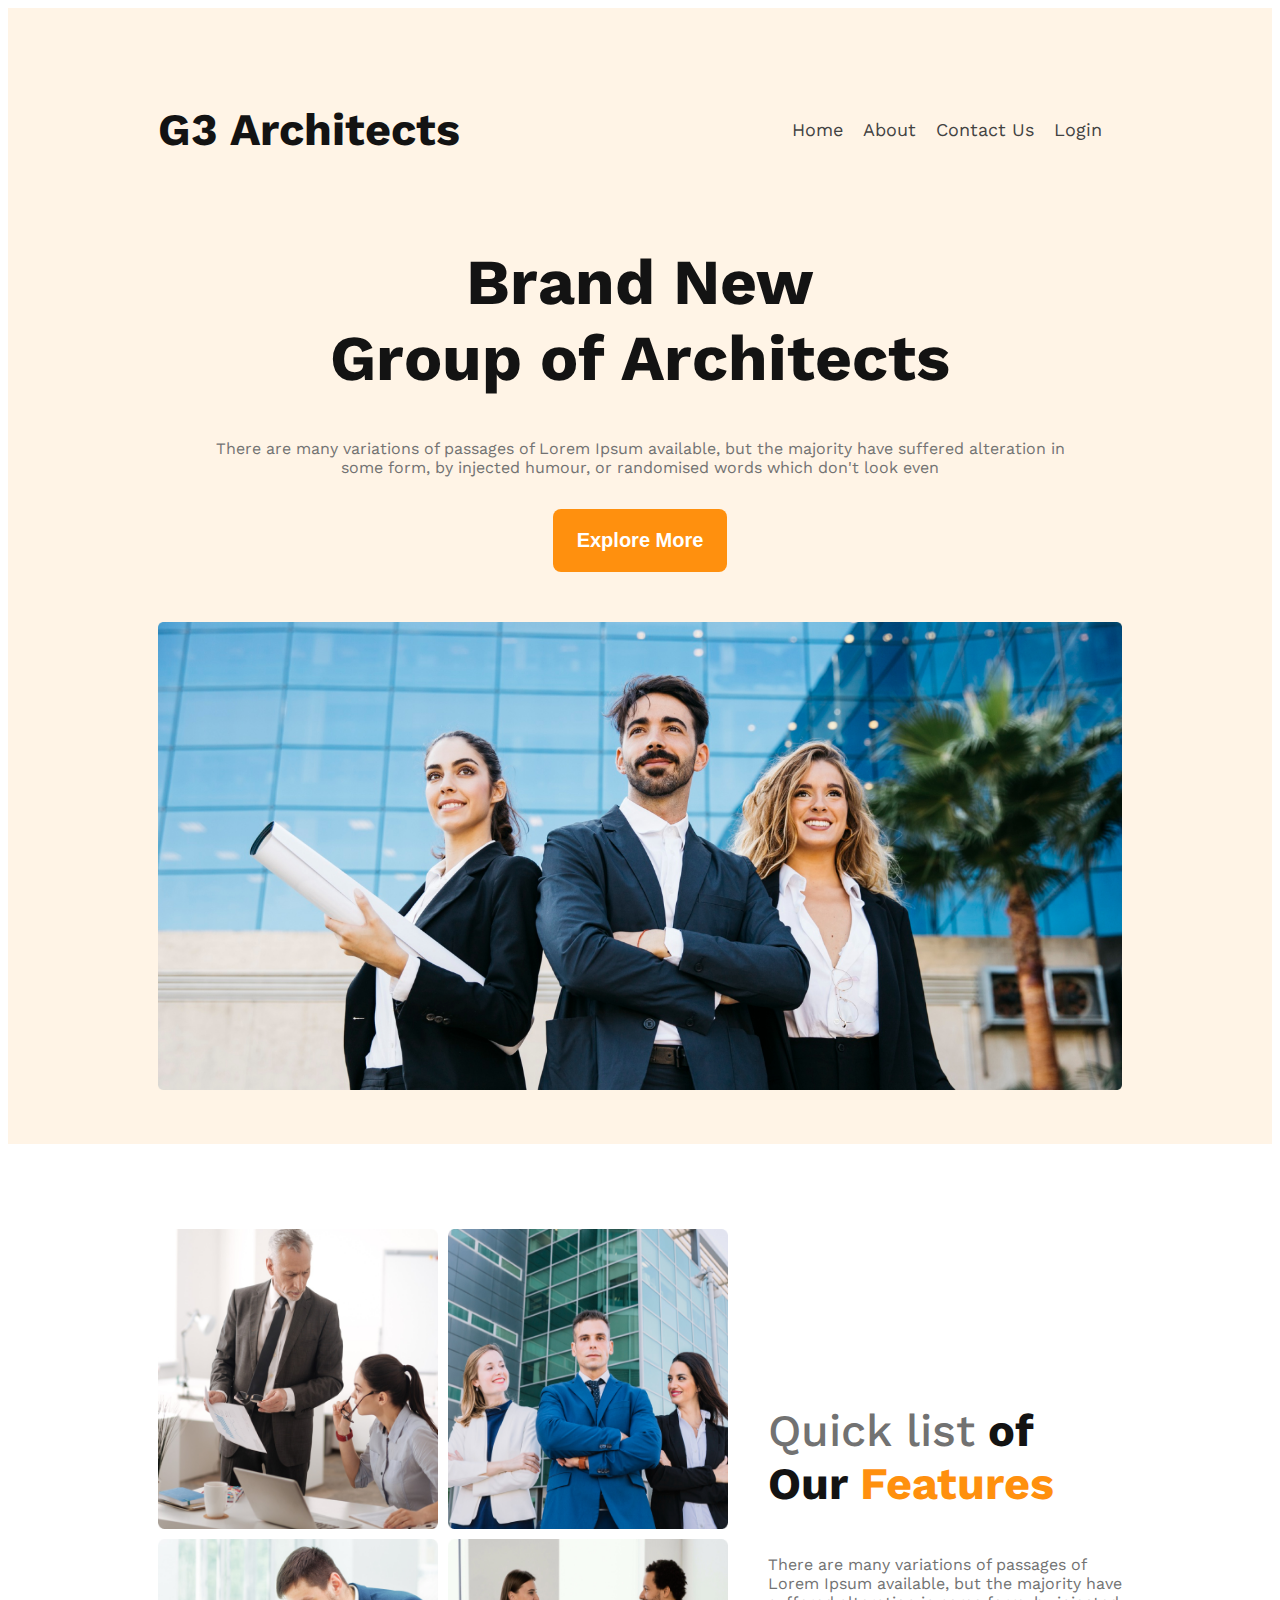
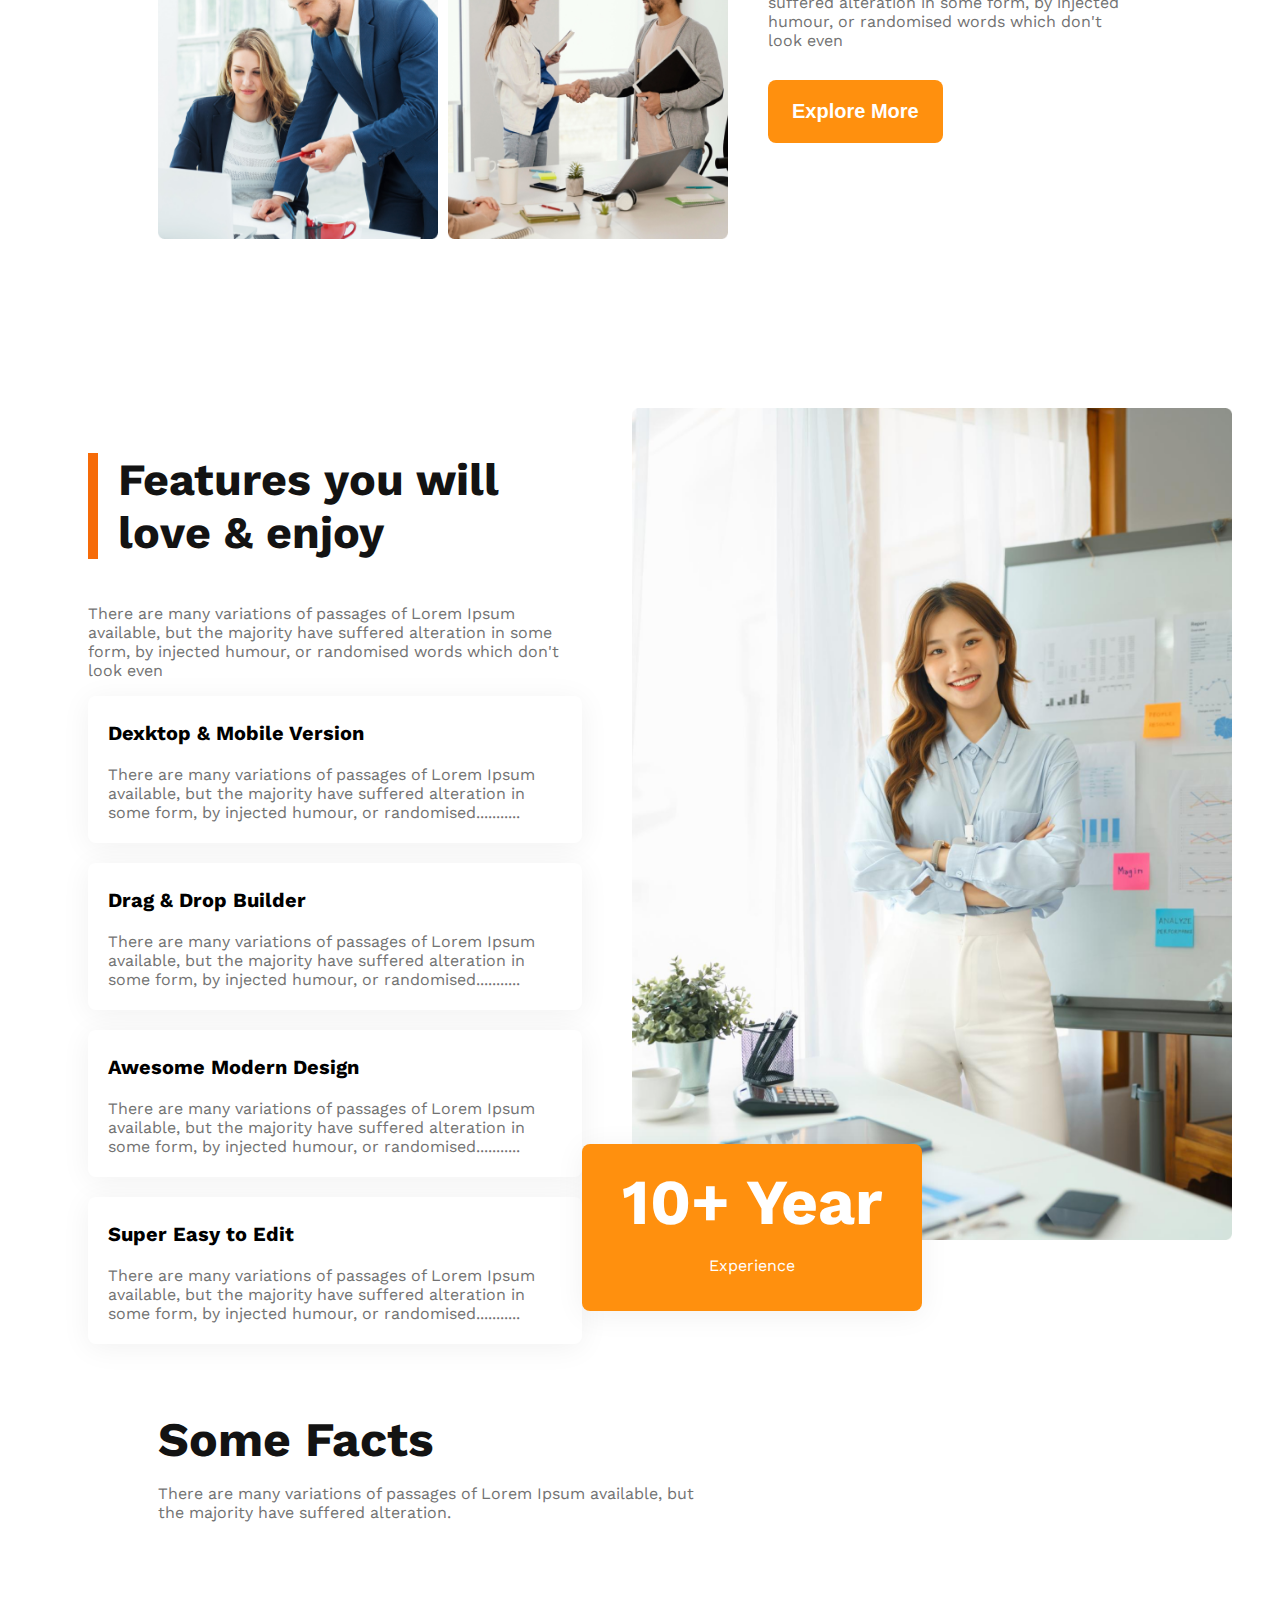
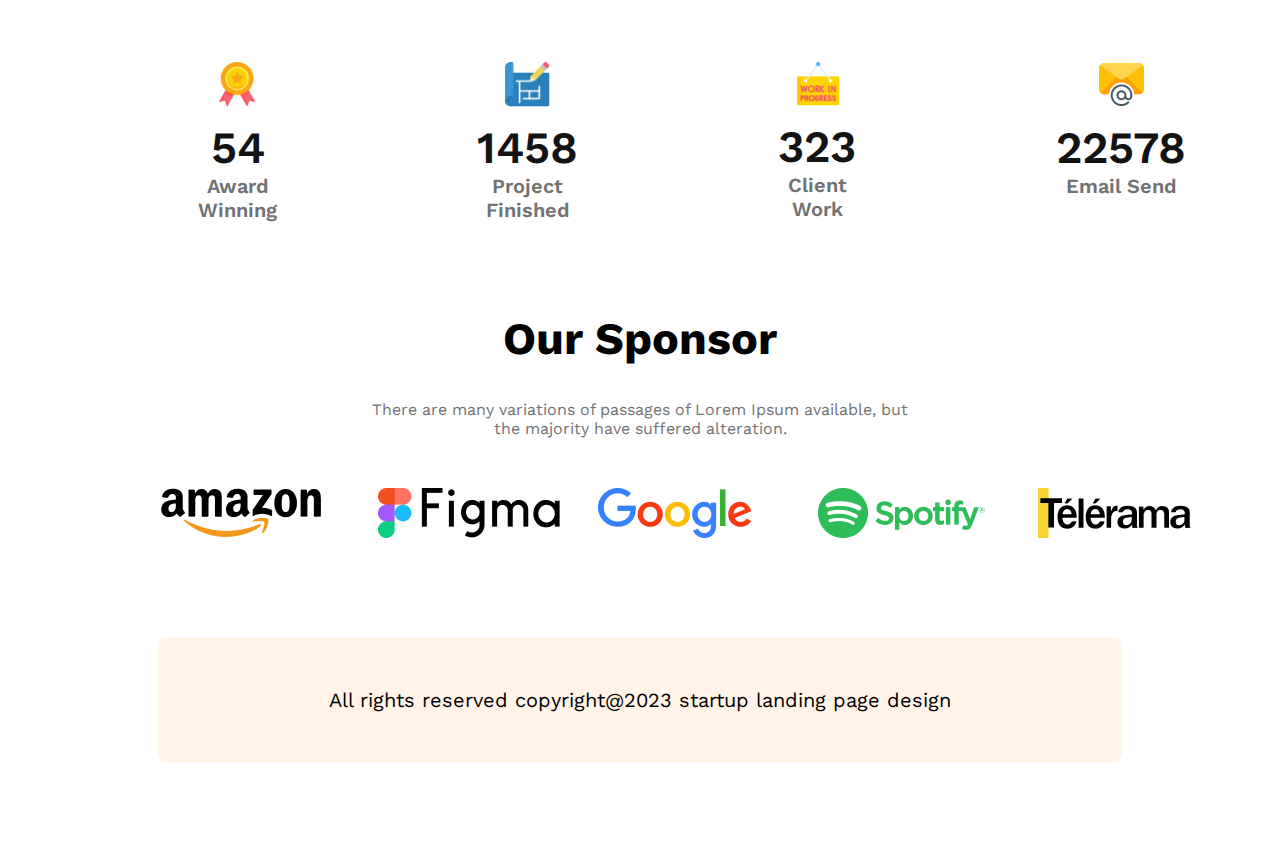
<file: architect-website/index.html>
<!DOCTYPE html>
<html lang="en">

<head>
        <meta charset="UTF-8">
        <meta http-equiv="X-UA-Compatible" content="IE=edge">
        <meta name="viewport" content="width=device-width, initial-scale=1.0">
        <title>G3-Architect Website</title>
        <style>
                @import url('https://fonts.googleapis.com/css2?family=Lato:wght@300;400;700;900&family=Open+Sans:ital,wght@0,400;0,700;0,800;1,400&family=Work+Sans:ital,wght@0,100;0,200;0,300;0,400;0,500;0,600;0,700;0,800;0,900;1,900&display=swap');
        </style>
        <link rel="stylesheet" href="style.css">
        <link rel="stylesheet" href="style2.css">
</head>

<body>
        <header>
                <nav>
                        <h3 id="title-font" class="nav-title">G3 Architects</h3>
                        <ul class="nav-item">
                                <li><a href="">Home</a></li>
                                <li><a href="">About</a></li>
                                <li><a href="">Contact Us</a></li>
                                <li><a href="">Login</a></li>
                        </ul>
                </nav>
                <div class="banner">
                        <div class="banner-content">
                                <h1 class="banner-title" id="title-font">Brand New <br> Group of Architects </h1>
                                <p class="title-description" id="p-font">There are many variations of passages of Lorem
                                        Ipsum available, but the majority have suffered alteration in <br> some form, by
                                        injected humour, or randomised words which don't look even</p>
                                <center> <button class="btn-primary">Explore More</button></center>
                        </div>
                        <img src="images/banner.png" alt="">
                </div>
        </header>
        <main>
                <section>
                        <div class="feature">
                                <div class="feature-img">
                                        <img src="images/team1.png" alt="" class="feature-items">
                                        <img src="images/team2.png" alt="" class="feature-items">
                                        <img src="images/team3.png" alt="" class="feature-items">
                                        <img src="images/team4.png" alt="" class="feature-items">
                                </div>
                                <div class="feature-container">
                                        <h3 class="feature-title"><span id="p-font" style="font-weight: 500;">Quick
                                                        list</span> <span id="title-font">of Our</span> Features</h3>
                                        <p class="feature-description" id="p-font">There are many variations of passages
                                                of Lorem Ipsum available, but the majority have suffered alteration in
                                                some form, by injected humour, or randomised words which don't look even
                                        </p>
                                        <button class="btn-primary">Explore More</button>
                                </div>
                        </div>
                </section>
                <section>
                        <div class="love-features">
                                <div class="love-container">
                                        <h3 class="love-title" id="title-font">Features you will love & enjoy</h3>
                                        <p class="love-description" id="p-font">There are many variations of passages of
                                                Lorem Ipsum available, but the majority have suffered alteration in some
                                                form, by injected humour, or randomised words which don't look even</p>
                                        <div class="feature-item">
                                                <h3 class="feature-item-title">Dexktop & Mobile Version</h3>

                                                <p class="feature-item-details" id="p-font">There are many variations of
                                                        passages of Lorem Ipsum available, but the majority have
                                                        suffered alteration in some form, by injected humour, or
                                                        randomised...........</p>
                                        </div>
                                        <div class="feature-item">
                                                <h3 class="feature-item-title">Drag & Drop Builder</h3>

                                                <p class="feature-item-details" id="p-font">There are many variations of
                                                        passages of Lorem Ipsum available, but the majority have
                                                        suffered alteration in some form, by injected humour, or
                                                        randomised...........</p>
                                        </div>
                                        <div class="feature-item">
                                                <h3 class="feature-item-title">Awesome Modern Design</h3>

                                                <p class="feature-item-details" id="p-font">There are many variations of
                                                        passages of Lorem Ipsum available, but the majority have
                                                        suffered alteration in some form, by injected humour, or
                                                        randomised...........</p>
                                        </div>
                                        <div class="feature-item">
                                                <h3 class="feature-item-title">Super Easy to Edit</h3>

                                                <p class="feature-item-details" id="p-font">There are many variations of
                                                        passages of Lorem Ipsum available, but the majority have
                                                        suffered alteration in some form, by injected humour, or
                                                        randomised...........</p>
                                        </div>
                                </div>
                                <div class="love-img-container">
                                        <img src="images/architect.png" alt="" class="love-img">
                                        <div class="ten-year-badge">
                                                <h2>10+ Year</h2>
                                                <p>Experience</p>
                                        </div>
                                </div>
                        </div>

                </section>
                <section class="fact">
                        <h2 id="title-font" class="fact-title">Some Facts</h2>
                        <p id="p-font" class="fact-description">There are many variations of passages of Lorem Ipsum
                                available, but <br> the majority have suffered alteration.</p>
                        <div class="fact-container">
                                <div class="fact-item">
                                        <img src="images/icons/ribon.png" alt="" class="fact-img">
                                        <h2 class="price" id="title-font">54</h2>
                                        <p class="fact-name" id="p-font">Award Winning</p>
                                </div>
                                <div class="fact-item">
                                        <img src="images/icons/projects.png" alt="" class="fact-img">
                                        <h2 class="price" id="title-font">1458</h2>
                                        <p class="fact-name" id="p-font">Project Finished</p>
                                </div>
                                <div class="fact-item">
                                        <img src="images/icons/customers.png" alt="" class="fact-img">
                                        <h2 class="price" id="title-font">323</h2>
                                        <p class="fact-name" id="p-font">Client Work</p>
                                </div>
                                <div class="fact-item">
                                        <img src="images/icons/email.png" alt="" class="fact-img">
                                        <h2 class="price" id="title-font">22578</h2>
                                        <p class="fact-name" id="p-font">Email Send</p>
                                </div>
                        </div>
                </section>
                <section class="sponsor">
                        <center>
                                <h3 class="nav-title" id="sponsor-title">Our Sponsor</h3>
                                <br>
                                <p class="sponsor-details">There are many variations of passages of Lorem Ipsum
                                        available, but <br> the majority have suffered alteration.</p>
                        </center>
                        <div class="icon-container">
                                <div class="icon"><img src="images/sponsors/amazon.png" alt=""></div>
                                <div class="icon"><img src="images/sponsors/figma.png" alt=""></div>
                                <div class="icon"><img src="images/sponsors/google.png" alt=""></div>
                                <div class="icon"><img src="images/sponsors/spotify.png" alt=""></div>
                                <div class="icon"><img src="images/sponsors/telerama.png" alt=""></div>
                        </div>
                </section>



        </main>
        <footer>
                <p>All rights reserved copyright@2023 startup landing page design</p>
        </footer>
</body>

</html>
</file>
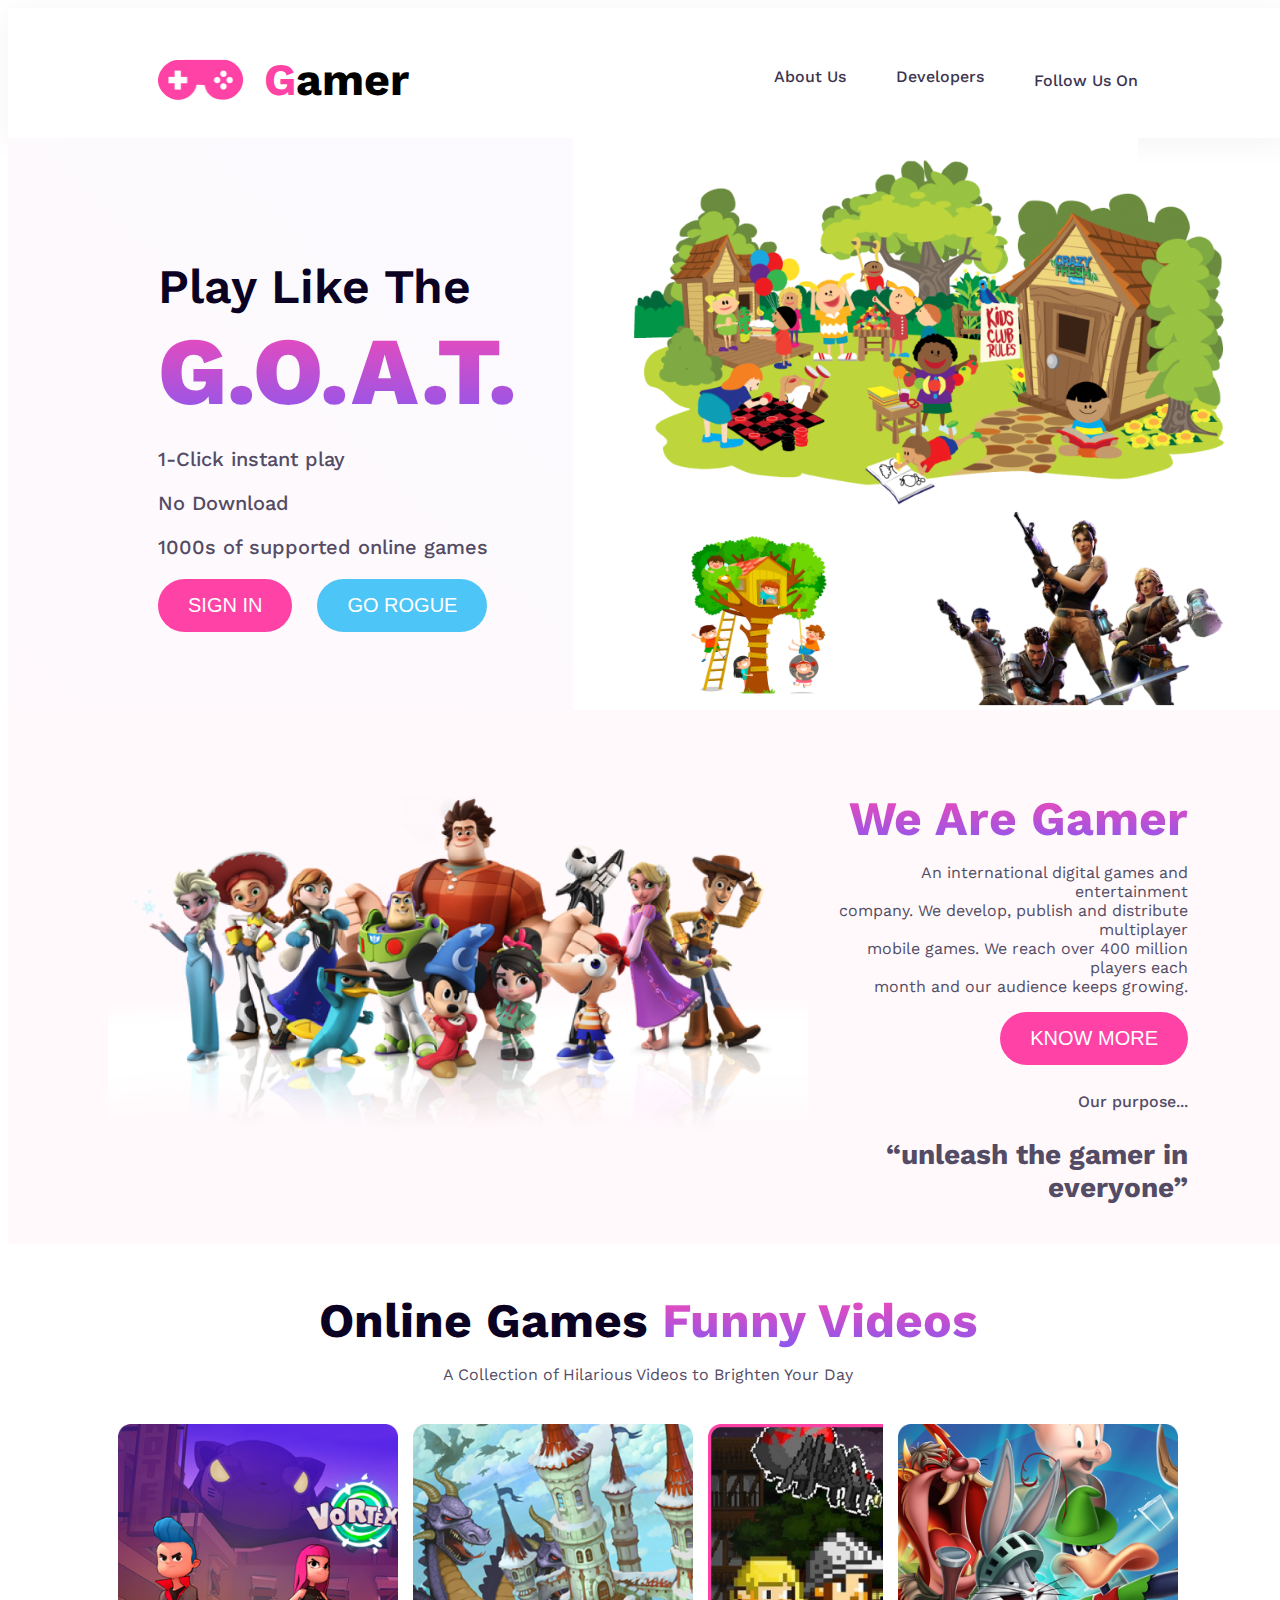
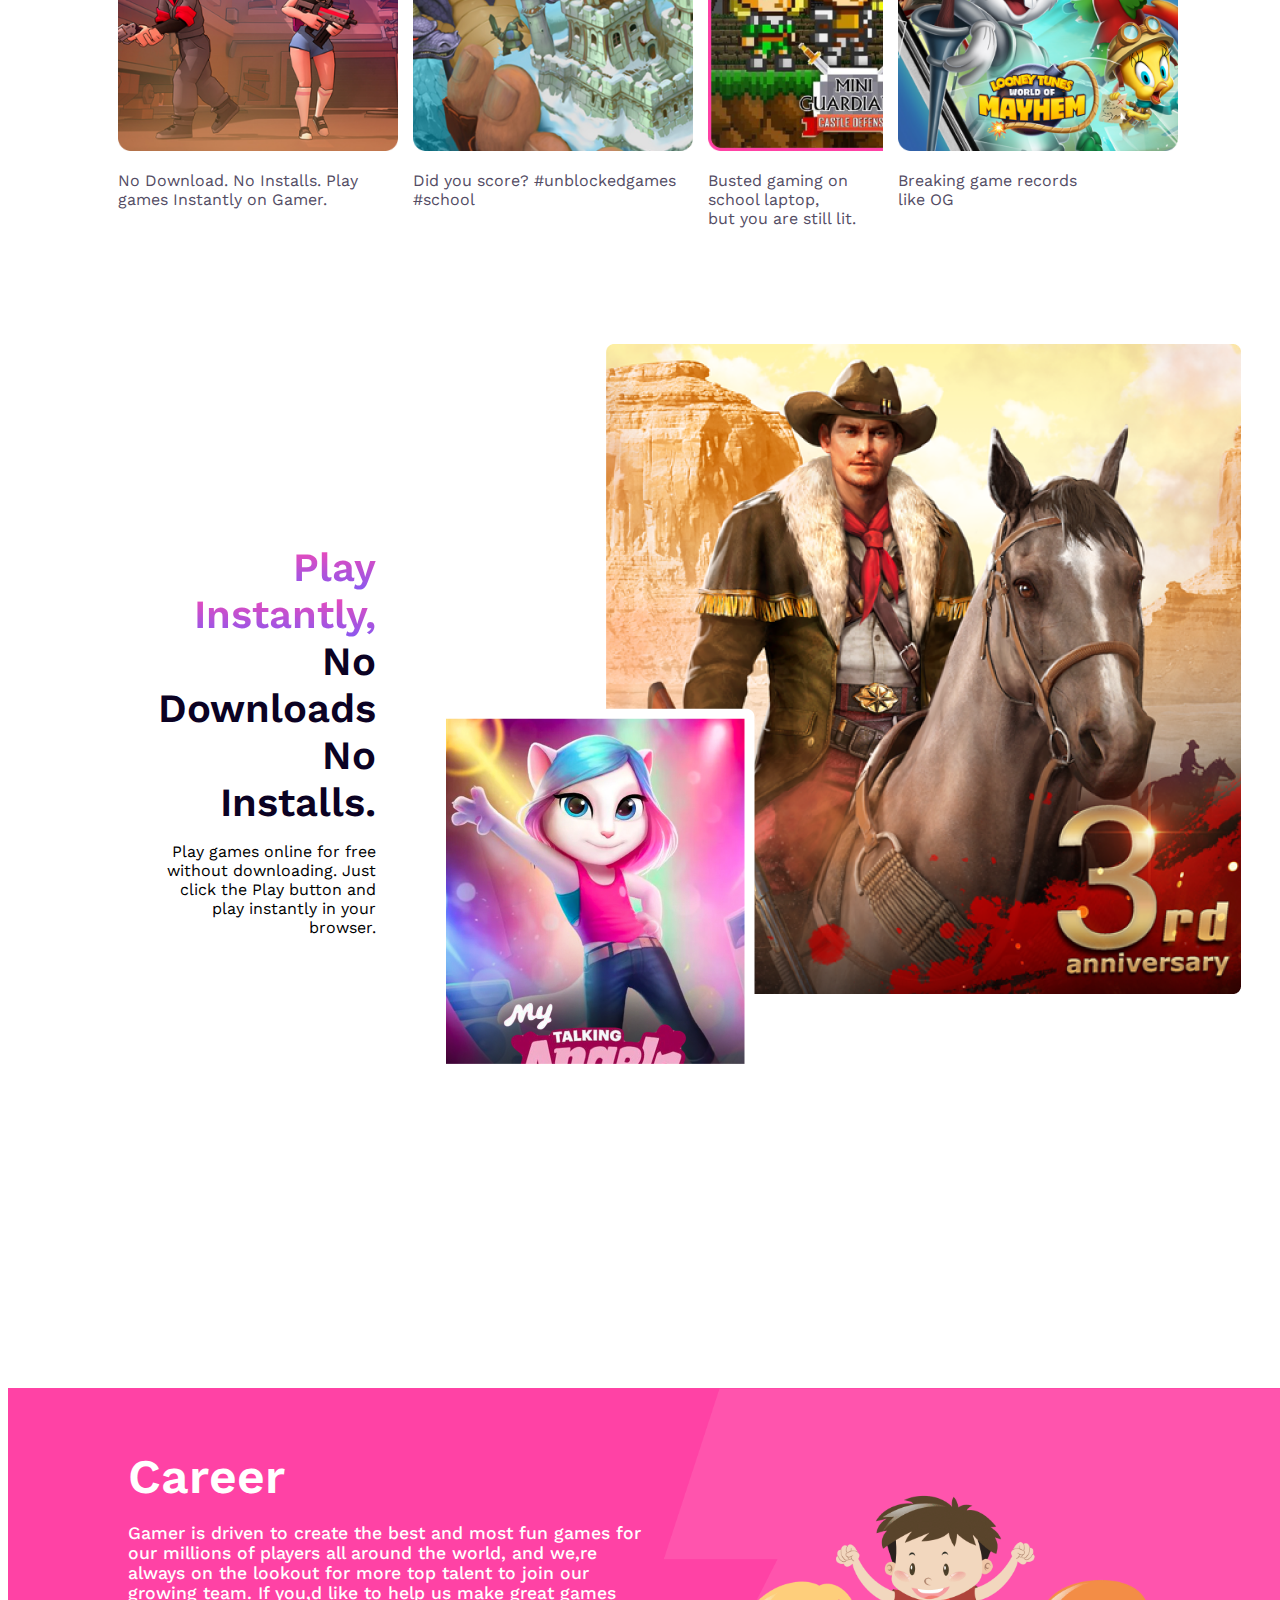
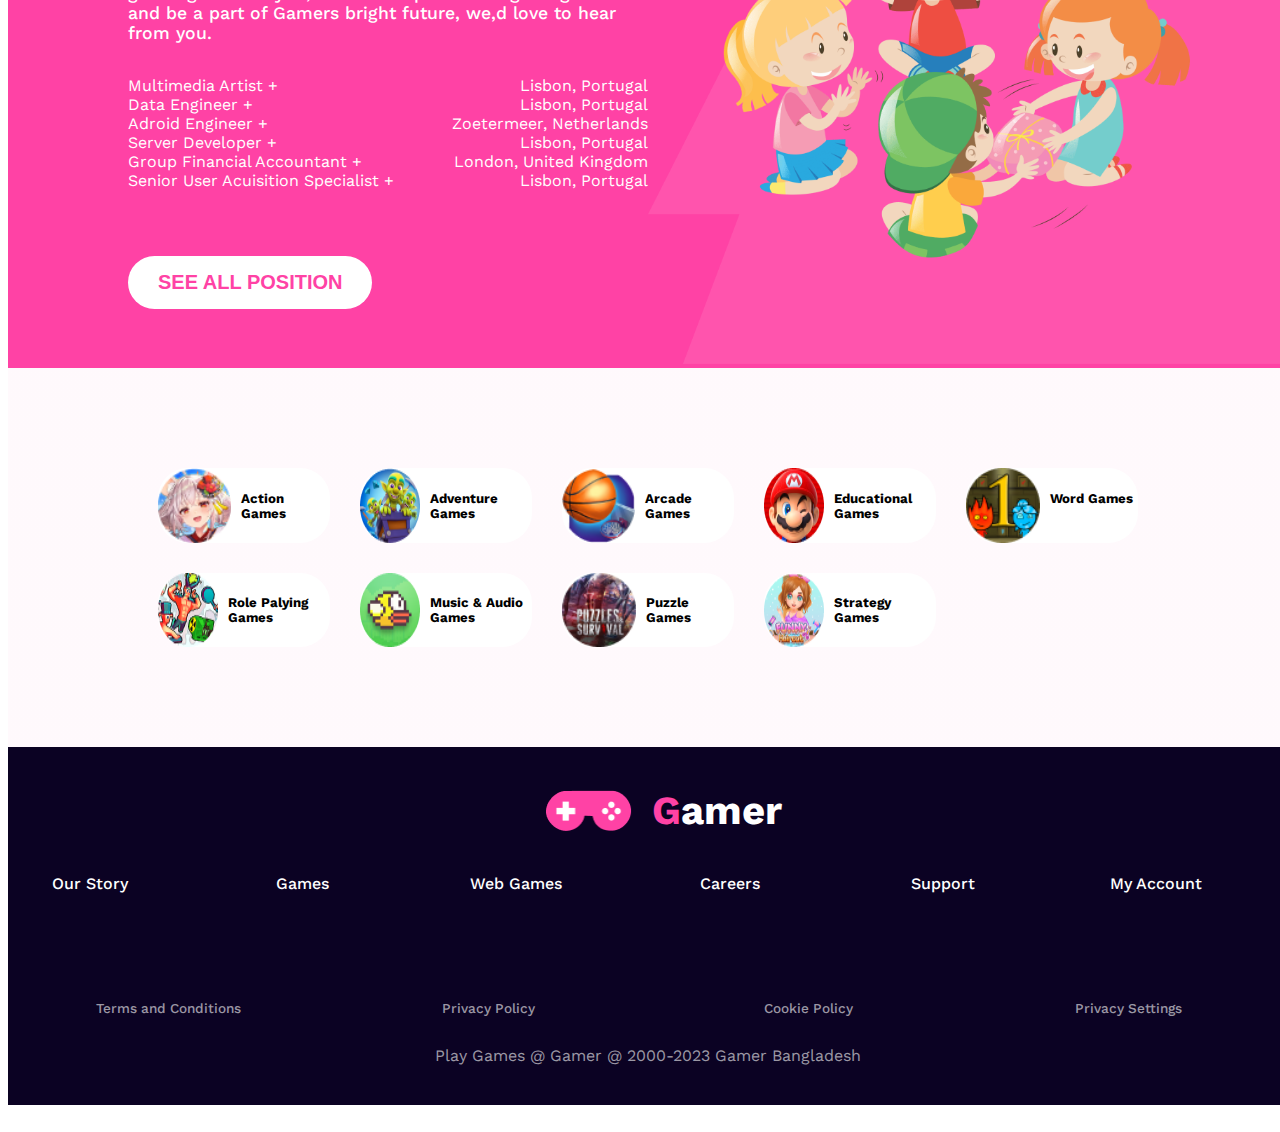
<file: B8A2-Gamer-Zone/index.html>
<!DOCTYPE html>
<html lang="en">

<head>
        <meta charset="UTF-8">
        <meta http-equiv="X-UA-Compatible" content="IE=edge">
        <meta name="viewport" content="width=device-width, initial-scale=1.0">
        <style>
                @import url('https://fonts.googleapis.com/css2?family=Lato:wght@300;400;700;900&family=Open+Sans:ital,wght@0,400;0,700;0,800;1,400&family=Work+Sans:ital,wght@0,100;0,200;0,300;0,400;0,500;0,600;0,700;0,800;0,900;1,900&display=swap');
        </style>
        <title>Gamer-Zone</title>
        <link rel="icon" href="images/Frame.png" type="image/x-icon">
        <link rel="stylesheet" href="https://cdnjs.cloudflare.com/ajax/libs/font-awesome/6.4.0/css/all.min.css"
                integrity="sha512-iecdLmaskl7CVkqkXNQ/ZH/XLlvWZOJyj7Yy7tcenmpD1ypASozpmT/E0iPtmFIB46ZmdtAc9eNBvH0H/ZpiBw=="
                crossorigin="anonymous" referrerpolicy="no-referrer" />
        <link rel="stylesheet" href="style.css">
        <link rel="stylesheet" href="responsive.css">

</head>

<body>
        <header>
                <div class="nav">
                        <div class="logo-container">
                                <img src="images/Frame.png" alt="">
                                <p class="title"><span style="color: #FF42A5;">G</span>amer</p>
                        </div>
                        <div class="nav-items">
                                <ul>
                                        <li><a href="#">About Us</a></li>
                                        <li><a href="#">Developers</a></li>
                                        <li><a href="#">Follow Us On</a>
                                                <span><i class="fa-brands fa-youtube" style="color:#F61C0D;"></i></span>
                                                <span><i class="fa-brands fa-tiktok"></i></span>
                                        </li>
                                </ul>
                        </div>
                </div>

        </header>
        <main>
                <section class="banner">
                        <div class="banner-container">
                                <h3 class="font-title">Play Like The</h3>
                                <h1 class="goat" id="color-linear">G.O.A.T.</h1>
                                <p class="font-p"><i class="fa-regular fa-circle-play" style="color: red;"></i> 1-Click
                                        instant play</p>
                                <p class="font-p"><i class="fa-solid fa-download" style="color: red;"></i> No Download
                                </p>
                                <p class="font-p"><i class="fa-sharp fa-light fa-user-group"></i>1000s of supported
                                        online games</p>
                                <div class="button-banner">
                                        <button class="btn-primary">SIGN IN</button>
                                        <button class="btn-primary" id="btn-secondary">GO ROGUE</button>
                                </div>

                        </div>
                        <div class="banner-img-container">
                                <img src="images/Group 18.png" alt="">

                        </div>
                </section>
                <section class="gamer">
                        <div class="gamer-img">
                                <img src="images/pngwing 4.png" alt="">
                        </div>
                        <div class="gamer-container-one">
                                <h2 id="color-linear" class="gamer-title">We Are Gamer</h2>
                                <p class="p-description">An international digital games and entertainment <br> company.
                                        We develop, publish and distribute multiplayer <br> mobile games. We reach over
                                        400 million players each <br> month and our audience keeps growing.</p>
                                <button class="btn-primary">KNOW MORE</button>
                                <div class="gamer-tag">
                                        <h5>Our purpose...</h5>
                                        <p>“unleash the gamer in everyone”</p>
                                </div>
                        </div>
                </section>
                <section class="funny-videos">
                        <h3 class="video-title">Online Games <span id="color-linear">Funny Videos</span></h3>
                        <p class="p-description">A Collection of Hilarious Videos to Brighten Your Day</p>
                        <div class="funny-video-container">
                                <div class="funny-vid-img">
                                        <img src="images/Rectangle 4.png" alt="">
                                        <p class="p-description">No Download. No Installs. Play games Instantly on
                                                Gamer.</p>
                                </div>
                                <div class="funny-vid-img">
                                        <img src="images/Rectangle 5.png" alt="">
                                        <p class="p-description">Did you score? #unblockedgames #school</p>
                                </div>
                                <div class="funny-vid-img" id="hover-img">
                                        <img src="images/Rectangle 7.png" alt="" class="blurry-image">
                                        <div class="play-icon"><i class="fa-sharp fa-solid fa-circle-play"
                                                        style="color: #f4f5f6;"></i></div>
                                        <h2 class="image-heading">Watch Now</h2>
                                        <p class="p-description">Busted gaming on school laptop,<br> but you are still
                                                lit.</p>
                                </div>
                                <div class="funny-vid-img">
                                        <img src="images/Rectangle 6.png" alt="">
                                        <p class="p-description">Breaking game records <br> like OG</p>
                                </div>

                        </div>
                </section>
                <section class="play">
                        <div class="play-container">
                                <h3 class="font-title"><span id="color-linear">Play Instantly,</span><br>
                                        No Downloads <br>
                                        No Installs.</h3>
                                <p class="p.p-description" id="play-container-description">Play games online for free
                                        without downloading. Just click the Play button and play instantly in your
                                        browser.</p>
                        </div>
                        <div class="play-img-container">
                                <img src="images/Rectangle 55.png" alt="">
                                <div class="img-relative">
                                        <img src="images/Rectangle 66.png" alt="">
                                </div>
                        </div>
                </section>
                <section class="career">
                        <div class="career-container">
                                <h3 class="font-title" style="color: #FFF;">Career</h3>
                                <p class="font-p" style="color: #FFF; font-size: 1.1rem;">Gamer is driven to create the
                                        best and most fun games for our millions
                                        of players all around the world, and we,re always on the lookout for more top
                                        talent to join our growing team. If you,d like to help us make great games and
                                        be a part of Gamers bright future, we,d love to hear from you.</p>
                                <div class="career-items">
                                        <div class="career-item-detail">
                                                <p>Multimedia Artist + <br>
                                                        Data Engineer + <br>
                                                        Adroid Engineer + <br>
                                                        Server Developer + <br>
                                                        Group Financial Accountant + <br>
                                                        Senior User Acuisition Specialist +</p>
                                        </div>
                                        <div class="career-item-detail-no">
                                                <p>Lisbon, Portugal <br>
                                                        Lisbon, Portugal <br>
                                                        Zoetermeer, Netherlands <br>
                                                        Lisbon, Portugal <br>
                                                        London, United Kingdom <br>
                                                        Lisbon, Portugal</p>
                                        </div>
                                </div>
                                <button class="btn-primary" id="career-btn">SEE ALL POSITION</button>
                        </div>
                        <div class="career-img">
                                <img src="images/Group 65.png" alt="">
                        </div>
                </section>

                <section class="btn-container">
                        <div class="btn-container-item">
                                <div class="btn">
                                        <img src="images/Rectangle 11.png" alt="">
                                        <h5 class="overlay">Action Games</h5>
                                </div>
                                <div class="btn">
                                        <img src="images/Rectangle 12.png" alt="">
                                        <h5 class="overlay">Adventure Games</h5>
                                </div>
                                <div class="btn">
                                        <img src="images/Rectangle 13.png" alt="">
                                        <h5 class="overlay">Arcade Games</h5>
                                </div>
                                <div class="btn">
                                        <img src="images/Rectangle 14.png" alt="">
                                        <h5 class="overlay">Educational Games</h5>
                                </div>
                                <div class="btn">
                                        <img src="images/Rectangle 15.png" alt="">
                                        <h5 class="overlay">Word Games</h5>
                                </div>
                                <div class="btn">
                                        <img src="images/Rectangle 16.png" alt="">
                                        <h5 class="overlay">Role Palying Games</h5>
                                </div>
                                <div class="btn">
                                        <img src="images/Rectangle 17.png" alt="">
                                        <h5 class="overlay">Music & Audio Games</h5>
                                </div>
                                <div class="btn">
                                        <img src="images/Rectangle 18.png" alt="">
                                        <h5 class="overlay">Puzzle Games</h5>
                                </div>
                                <div class="btn">
                                        <img src="images/Rectangle 19.png" alt="">
                                        <h5 class="overlay">Strategy Games</h5>
                                </div>

                        </div>

                </section>
        </main>
        <footer>
                <div class="logo-container">
                        <img src="images/Frame.png" alt="">
                        <p class="title" style="color: #FFF; font-size: 2.5rem;"><span
                                        style="color: #FF42A5;">G</span>amer</p>
                </div>
                <div class="gamer-container">
                        <h3>Our Story</h3>
                        <h3>Games</h3>
                        <h3>Web Games</h3>
                        <h3>Careers</h3>
                        <h3>Support</h3>
                        <h3>My Account</h3>
                </div>
                <div class="social-link">
                        <a href="https://twitter.com/" class="link"><i class="fa-brands fa-twitter"></i></a>
                        <a href="https://www.facebook.com/" class="link"><i class="fa-brands fa-facebook"></i></a>
                        <a href="https://www.youtube.com/" class="link"><i class="fa-brands fa-youtube"></i></a>
                        <a href="https://www.linkedin.com/" class="link"><i class="fa-brands fa-linkedin-in"></i></a>
                        <a href="https://www.instagram.com/" class="link"><i class="fa-brands fa-instagram"></i></a>
                        <a href="https://www.apple.com/" class="link"><i class="fa-brands fa-apple"></i></a>
                </div>
                <div class="gamer-condition">
                        <h2>Terms and Conditions</h2>
                        <h2>Privacy Policy</h2>
                        <h2>Cookie Policy</h2>
                        <h2>Privacy Settings</h2>
                </div>

                <h5 class="p-description" id="footer-title">Play Games @ Gamer @ 2000-2023 Gamer Bangladesh</h5>
        </footer>
</body>

</html>
</file>
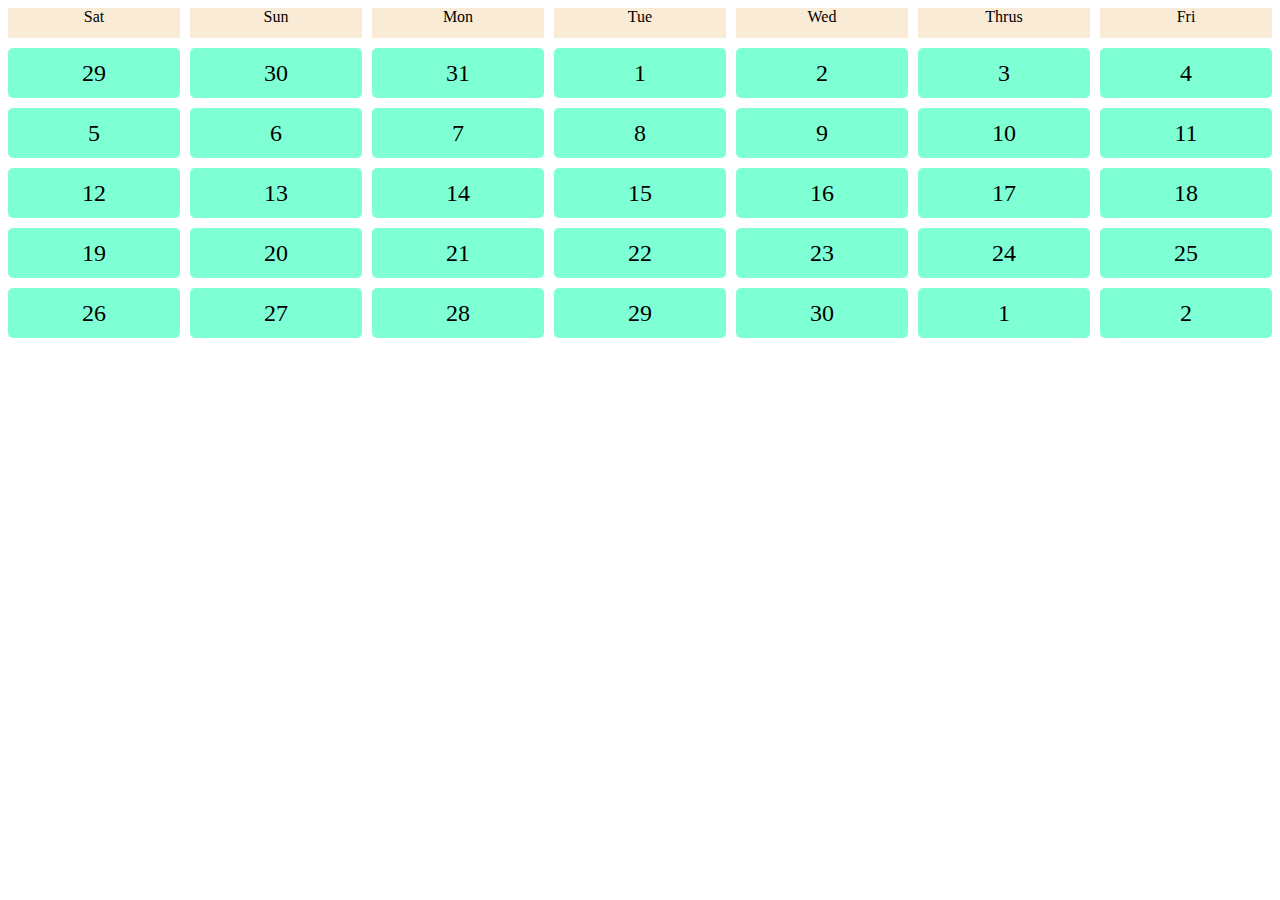
<file: calender.html>
<!DOCTYPE html>
<html lang="en">
<head>
        <meta charset="UTF-8">
        <meta http-equiv="X-UA-Compatible" content="IE=edge">
        <meta name="viewport" content="width=device-width, initial-scale=1.0">
        <title>Calender</title>
        <style>
                .calender{
                        display: grid;
                        grid-template-columns: repeat(7,1fr);
                        grid-template-rows: 30px repeat(5,50px);
                        row-gap: 10px;
                        column-gap: 10px;
                }
                .date{
                        background-color: aquamarine;
                        border-radius: 5px;
                        /* height: 40px; */
                        display: flex;
                        justify-content: center;
                        align-items: center;
                        font-size: 1.5em;
                }
                .day{
                        background-color: antiquewhite;
                        font-size: 1em;
                        display: flex;
                        justify-content: center;
                }
        </style>
</head>
<body>
        <div class="calender">
                <div class="day">Sat</div>
                <div class="day">Sun</div>
                <div class="day">Mon</div>
                <div class="day">Tue</div>
                <div class="day">Wed</div>
                <div class="day">Thrus</div>
                <div class="day">Fri</div>
                <div class="date">29</div>
                <div class="date">30</div>
                <div class="date">31</div>
                <div class="date">1</div>
                <div class="date">2</div>
                <div class="date">3</div>
                <div class="date">4</div>
                <div class="date">5</div>
                <div class="date">6</div>
                <div class="date">7</div>
                <div class="date">8</div>
                <div class="date">9</div>
                <div class="date">10</div>
                <div class="date">11</div>
                <div class="date">12</div>
                <div class="date">13</div>
                <div class="date">14</div>
                <div class="date">15</div>
                <div class="date">16</div>
                <div class="date">17</div>
                <div class="date">18</div>
                <div class="date">19</div>
                <div class="date">20</div>
                <div class="date">21</div>
                <div class="date">22</div>
                <div class="date">23</div>
                <div class="date">24</div>
                <div class="date">25</div>
                <div class="date">26</div>
                <div class="date">27</div>
                <div class="date">28</div>
                <div class="date">29</div>
                <div class="date">30</div>
                <div class="date">1</div>
                <div class="date">2</div>

        </div>
</body>
</html>
</file>
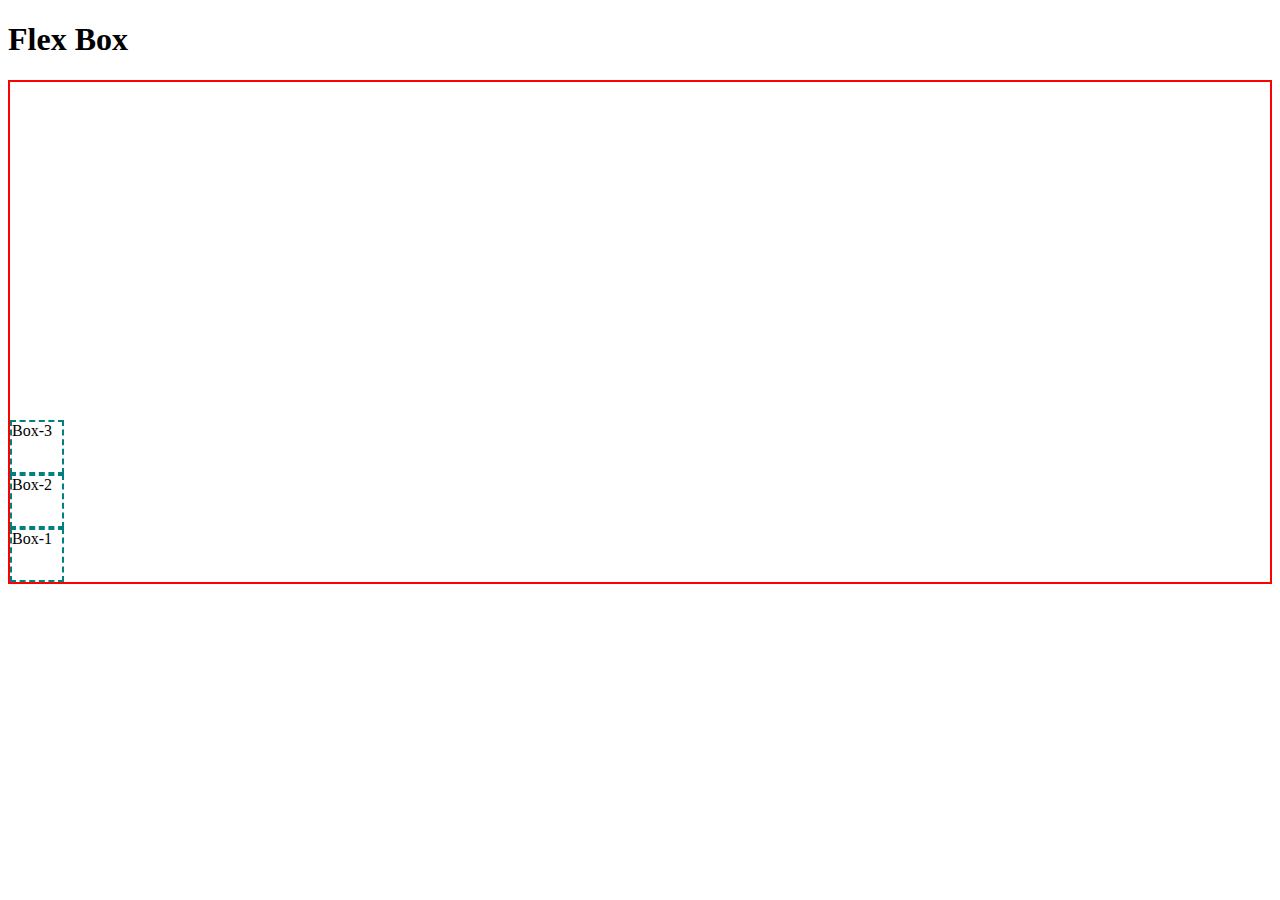
<file: first.html>
<!DOCTYPE html>
<html lang="en">
<head>
        <meta charset="UTF-8">
        <meta http-equiv="X-UA-Compatible" content="IE=edge">
        <meta name="viewport" content="width=device-width, initial-scale=1.0">
        <title>Flex Box</title>
        <style>
                .container{
                        border: 2px solid red;
                        display: flex;
                        /* justify-content: space-around;
                        height: 250px;
                        align-items: center; */
                        flex-direction: column-reverse;
                        height: 500px;
                }
                .box{
                        border: 2px dashed teal;
                        height: 50px;
                        width: 50px;
                }
        </style>
</head>
<body>
        <h1>Flex Box</h1>
        <div class="container">
                <!-- .box{Box-$}*3 -->
                <div class="box">Box-1</div>
                <div class="box">Box-2</div>
                <div class="box">Box-3</div>
        </div>
</body>
</html>
</file>
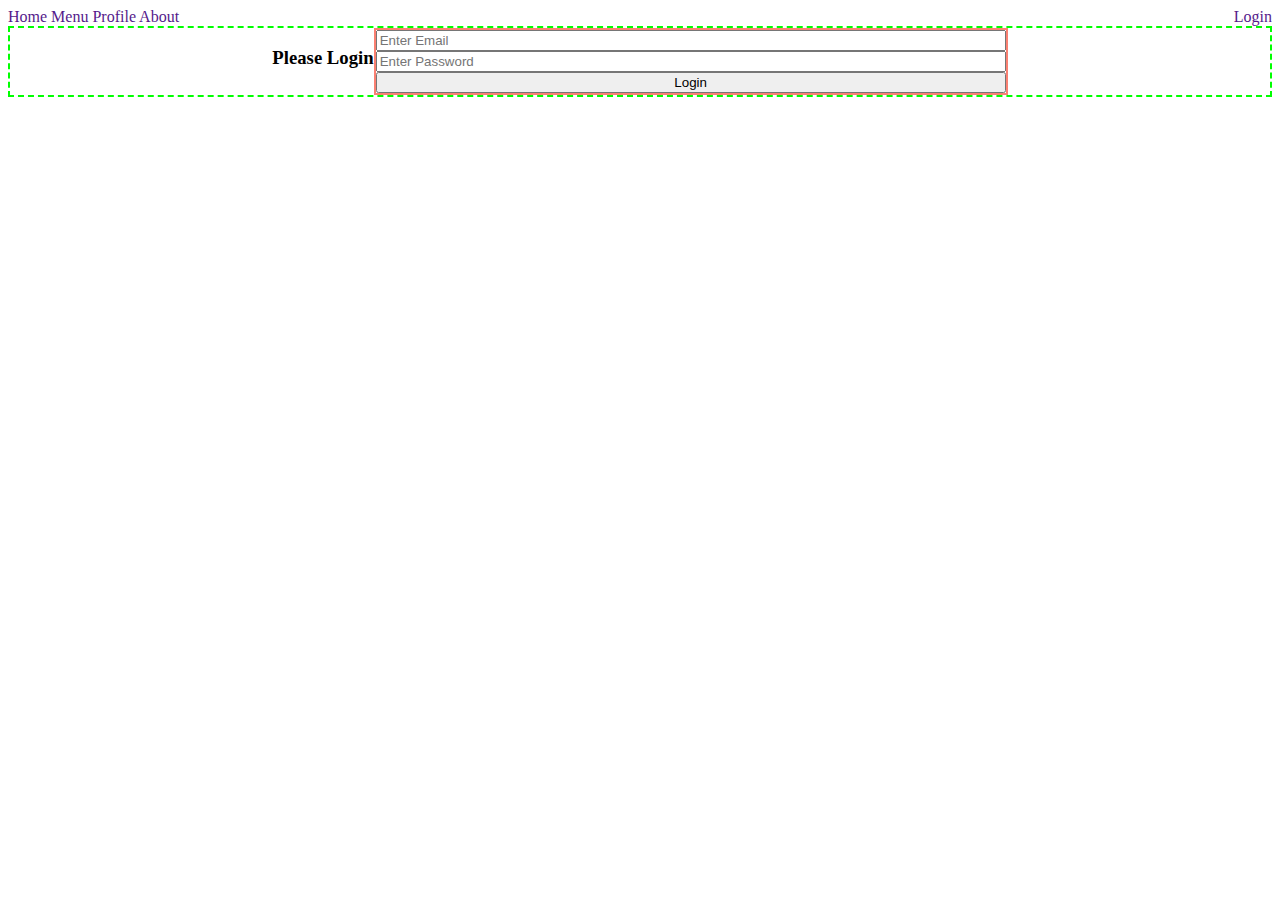
<file: form.html>
<!DOCTYPE html>
<html lang="en">
<head>
        <meta charset="UTF-8">
        <meta http-equiv="X-UA-Compatible" content="IE=edge">
        <meta name="viewport" content="width=device-width, initial-scale=1.0">
        <title>Document</title>
        <style>
                nav{
                        display: flex;
                        justify-content: space-between;
                }
                nav a{
                        text-decoration: none;
                }
                .login-form{
                        display: flex;
                        flex-direction: column;
                        width: 50%;
                        border: 2px solid salmon;
                }
                login-form input{
                        margin-top: 20px;
                }
                .login-contaiter{
                        display: flex;
                        justify-content: center;
                        border: 2px dashed lime;
                }
        </style>
</head>
<body>
        <nav>
                <div>
                        <a href="">Home</a>
                        <a href="">Menu</a>
                        <a href="">Profile</a>
                        <a href="">About</a>
                </div>

                <a href="">Login</a>
        </nav>
        <section class="login-contaiter">
                <h3>Please Login</h3><br><br>
                <form action="" class="login-form">
                        <input type="email" name="" placeholder="Enter Email" required>
                        <input type="password" placeholder="Enter Password" required>
                        <input type="submit" value="Login">
                </form>
        </section>
</body>
</html>
</file>
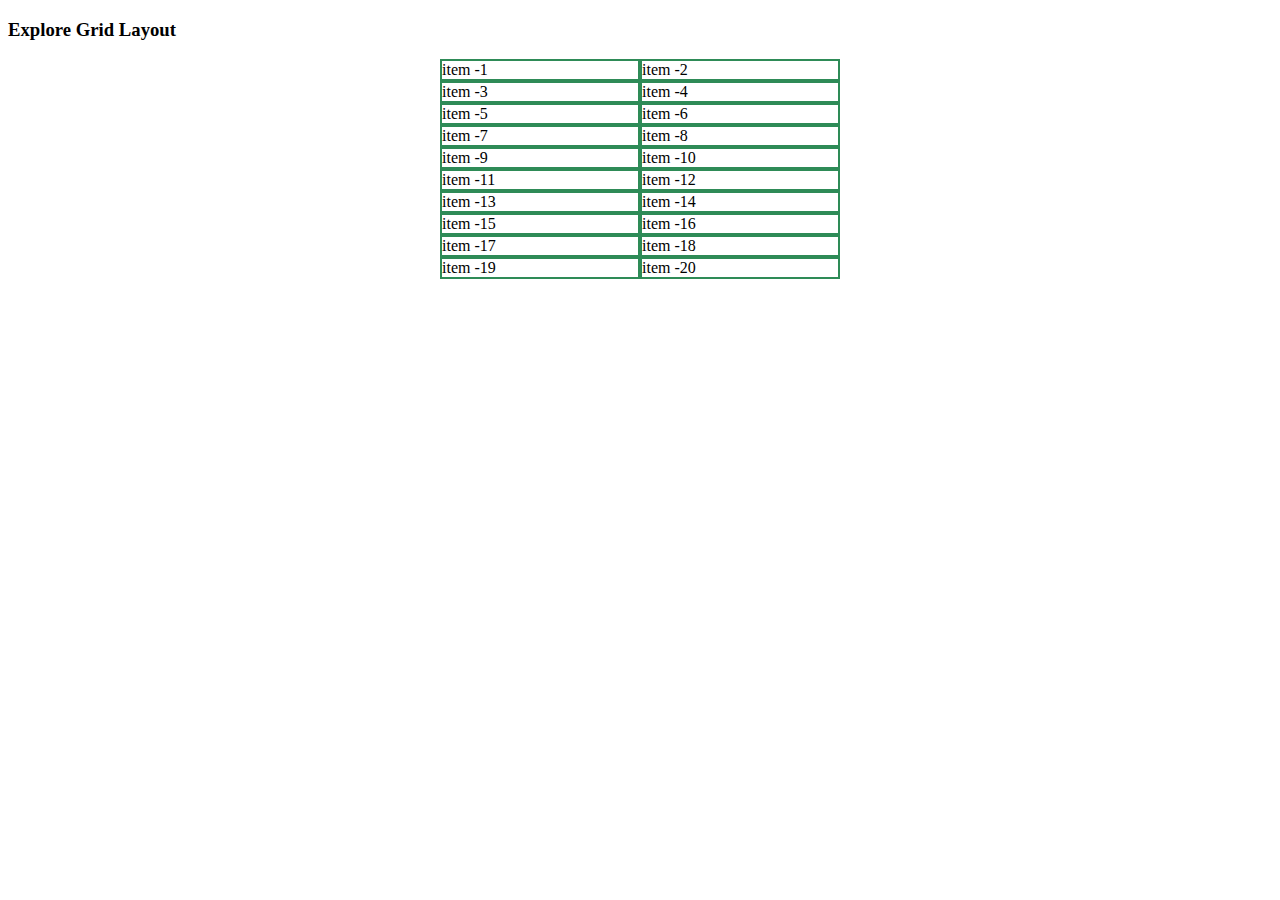
<file: grid.html>
<!DOCTYPE html>
<html lang="en">
<head>
        <meta charset="UTF-8">
        <meta http-equiv="X-UA-Compatible" content="IE=edge">
        <meta name="viewport" content="width=device-width, initial-scale=1.0">
        <title>Grid Layout</title>
        <style>
                .container{
                        display: grid;
                        /* grid-template-columns: 200px 200px 200px 200px; */
                        /* single and multiple size */
                        /* grid-template-columns: repeat(2,200px) 400px 150px; */
                        /* grid-template-columns: repeat(5,1fr) 2fr; */
                        grid-template-columns: 200px 200px;
                        justify-content: center;
                }
                .item{
                        border: 2px solid seagreen;
                }
        </style>
</head>
<body>
        <h3>Explore Grid Layout</h3>
        <div class="container">
                <div class="item">item -1</div>
                <div class="item">item -2</div>
                <div class="item">item -3</div>
                <div class="item">item -4</div>
                <div class="item">item -5</div>
                <div class="item">item -6</div>
                <div class="item">item -7</div>
                <div class="item">item -8</div>
                <div class="item">item -9</div>
                <div class="item">item -10</div>
                <div class="item">item -11</div>
                <div class="item">item -12</div>
                <div class="item">item -13</div>
                <div class="item">item -14</div>
                <div class="item">item -15</div>
                <div class="item">item -16</div>
                <div class="item">item -17</div>
                <div class="item">item -18</div>
                <div class="item">item -19</div>
                <div class="item">item -20</div>
        </div>
</body>
</html>
</file>
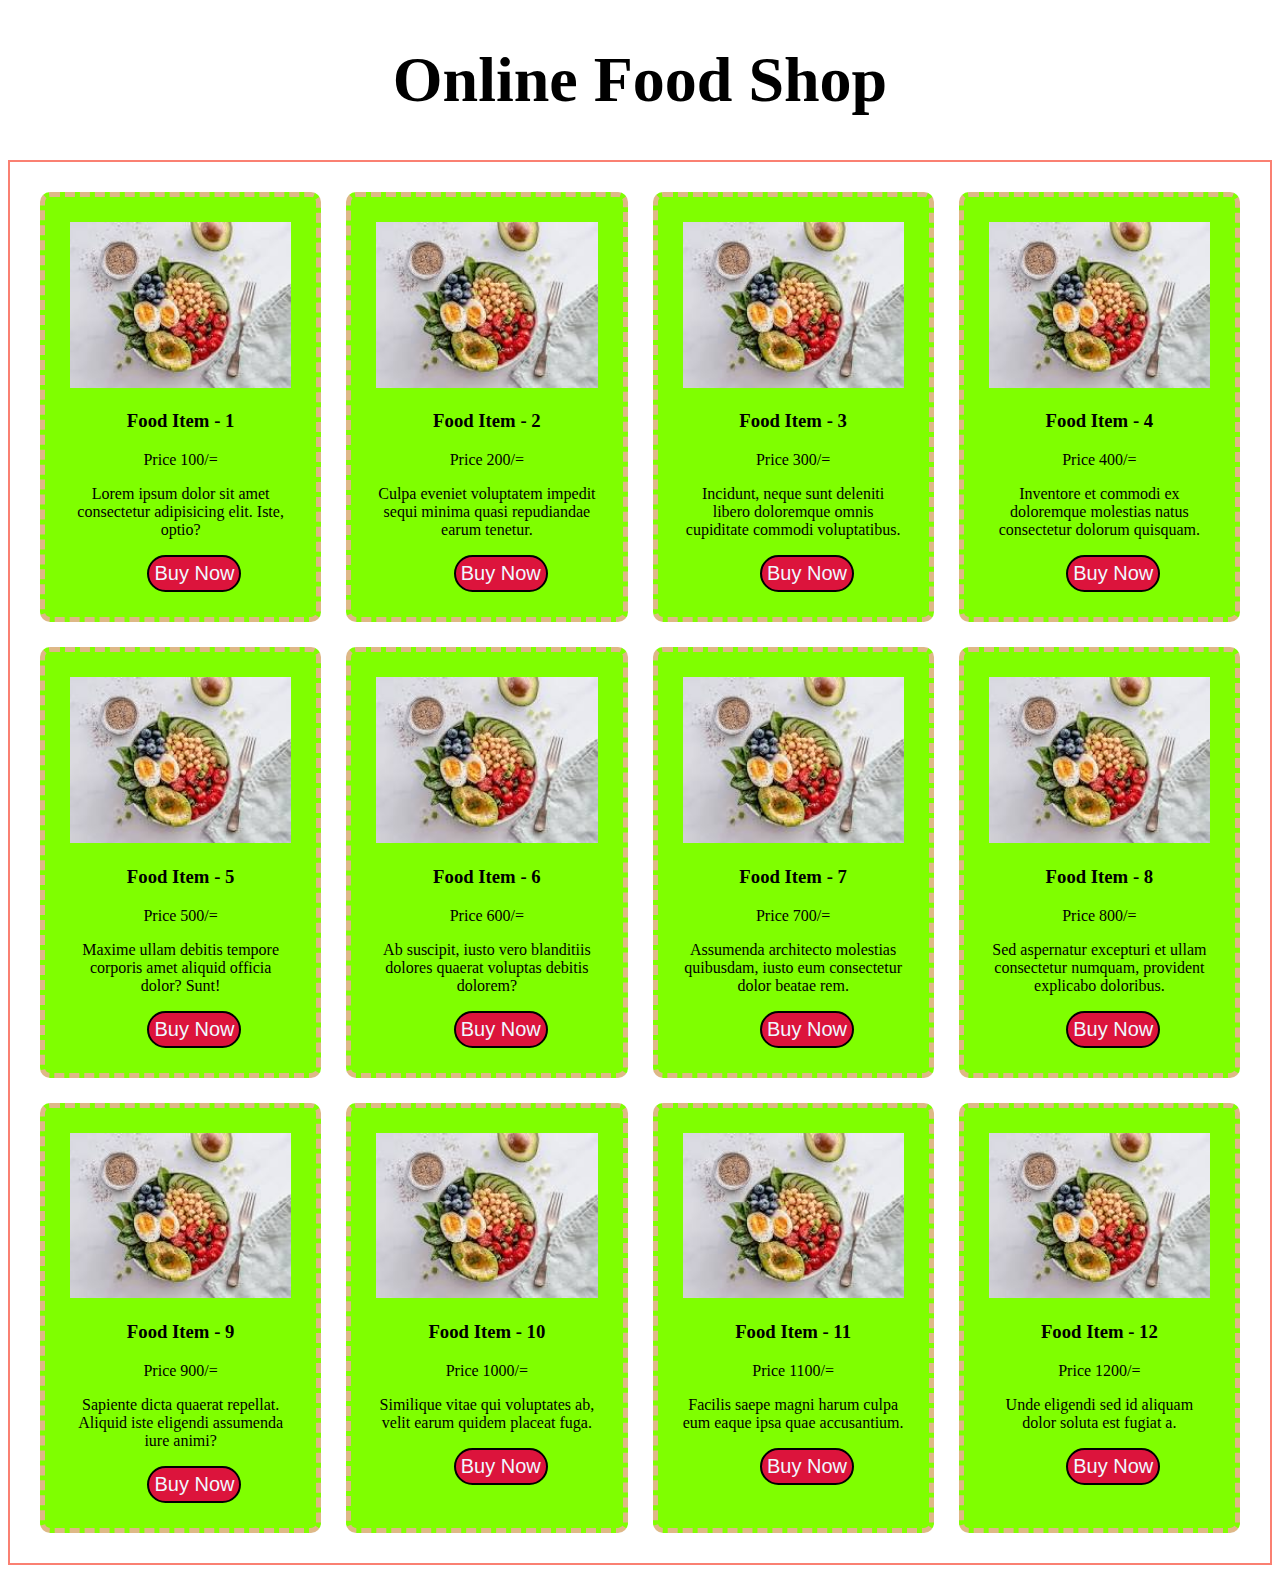
<file: media-query.html>
<!DOCTYPE html>
<html lang="en">
<head>
        <meta charset="UTF-8">
        <meta http-equiv="X-UA-Compatible" content="IE=edge">
        <meta name="viewport" content="width=device-width, initial-scale=1.0">
        <title>Media Query</title>
        <style>
                .container{
                        padding: 30px;
                        display: grid;
                        grid-template-columns: repeat(4, 1fr);
                        gap: 25px;
                        border: 2px solid salmon;
                }
                body h1{
                        text-align: center;
                        font-size: 4em;
                }
                .food{
                        border: 5px dashed burlywood;
                        border-radius: 10px;
                        padding: 25px;
                        background-color: chartreuse;
                        

                }
                .food h3{
                        text-align: center;
                }
                .food p{
                        text-align: center;
                }
                .food img{
                        width: 100%;
                }
                .food button{
                        padding: 5px;
                        background-color: crimson;
                        color: aliceblue;
                        font-size: 20px;
                        border: 2px solid black;
                        border-radius: 20px;
                        text-align: center;
                        margin-left: 35%;
                }
                @media screen and (max-width:576px) {
                        .container{
                           grid-template-columns: repeat(1,1fr);     
                        }
                        
                }
                @media screen and (min-width:577px) and (max-width:980px){
                        .container{
                                grid-template-columns: repeat(2,1fr);
                        }
                }
        </style>
</head>
<body>
        <h1>Online Food Shop</h1>
        <div class="container">
                <!-- .food*12>img[src="image/food.jpeg"]+h3{Food Item - $}+p{Price $00/=}+p>lorem10^btn{Buy Now} -->
                <div class="food">
                        <img src="image/food.jpeg" alt="">
                        <h3>Food Item - 1</h3>
                        <p>Price 100/=</p>
                        <p>Lorem ipsum dolor sit amet consectetur adipisicing elit. Iste, optio?</p>
                        <button>Buy Now</button>
                </div>
                <div class="food">
                        <img src="image/food.jpeg" alt="">
                        <h3>Food Item - 2</h3>
                        <p>Price 200/=</p>
                        <p>Culpa eveniet voluptatem impedit sequi minima quasi repudiandae earum tenetur.</p>
                        <button>Buy Now</button>
                </div>
                <div class="food">
                        <img src="image/food.jpeg" alt="">
                        <h3>Food Item - 3</h3>
                        <p>Price 300/=</p>
                        <p>Incidunt, neque sunt deleniti libero doloremque omnis cupiditate commodi voluptatibus.</p>
                        <button>Buy Now</button>
                </div>
                <div class="food">
                        <img src="image/food.jpeg" alt="">
                        <h3>Food Item - 4</h3>
                        <p>Price 400/=</p>
                        <p>Inventore et commodi ex doloremque molestias natus consectetur dolorum quisquam.</p>
                        <button>Buy Now</button>
                </div>
                <div class="food">
                        <img src="image/food.jpeg" alt="">
                        <h3>Food Item - 5</h3>
                        <p>Price 500/=</p>
                        <p>Maxime ullam debitis tempore corporis amet aliquid officia dolor? Sunt!</p>
                        <button>Buy Now</button>
                </div>
                <div class="food">
                        <img src="image/food.jpeg" alt="">
                        <h3>Food Item - 6</h3>
                        <p>Price 600/=</p>
                        <p>Ab suscipit, iusto vero blanditiis dolores quaerat voluptas debitis dolorem?</p>
                        <button>Buy Now</button>
                </div>
                <div class="food">
                        <img src="image/food.jpeg" alt="">
                        <h3>Food Item - 7</h3>
                        <p>Price 700/=</p>
                        <p>Assumenda architecto molestias quibusdam, iusto eum consectetur dolor beatae rem.</p>
                        <button>Buy Now</button>
                </div>
                <div class="food">
                        <img src="image/food.jpeg" alt="">
                        <h3>Food Item - 8</h3>
                        <p>Price 800/=</p>
                        <p>Sed aspernatur excepturi et ullam consectetur numquam, provident explicabo doloribus.</p>
                        <button>Buy Now</button>
                </div>
                <div class="food">
                        <img src="image/food.jpeg" alt="">
                        <h3>Food Item - 9</h3>
                        <p>Price 900/=</p>
                        <p>Sapiente dicta quaerat repellat. Aliquid iste eligendi assumenda iure animi?</p>
                        <button>Buy Now</button>
                </div>
                <div class="food">
                        <img src="image/food.jpeg" alt="">
                        <h3>Food Item - 10</h3>
                        <p>Price 1000/=</p>
                        <p>Similique vitae qui voluptates ab, velit earum quidem placeat fuga.</p>
                        <button>Buy Now</button>
                </div>
                <div class="food">
                        <img src="image/food.jpeg" alt="">
                        <h3>Food Item - 11</h3>
                        <p>Price 1100/=</p>
                        <p>Facilis saepe magni harum culpa eum eaque ipsa quae accusantium.</p>
                        <button>Buy Now</button>
                </div>
                <div class="food">
                        <img src="image/food.jpeg" alt="">
                        <h3>Food Item - 12</h3>
                        <p>Price 1200/=</p>
                        <p>Unde eligendi sed id aliquam dolor soluta est fugiat a.</p>
                        <button>Buy Now</button>
                </div>

        </div>
</body>
</html>
</file>
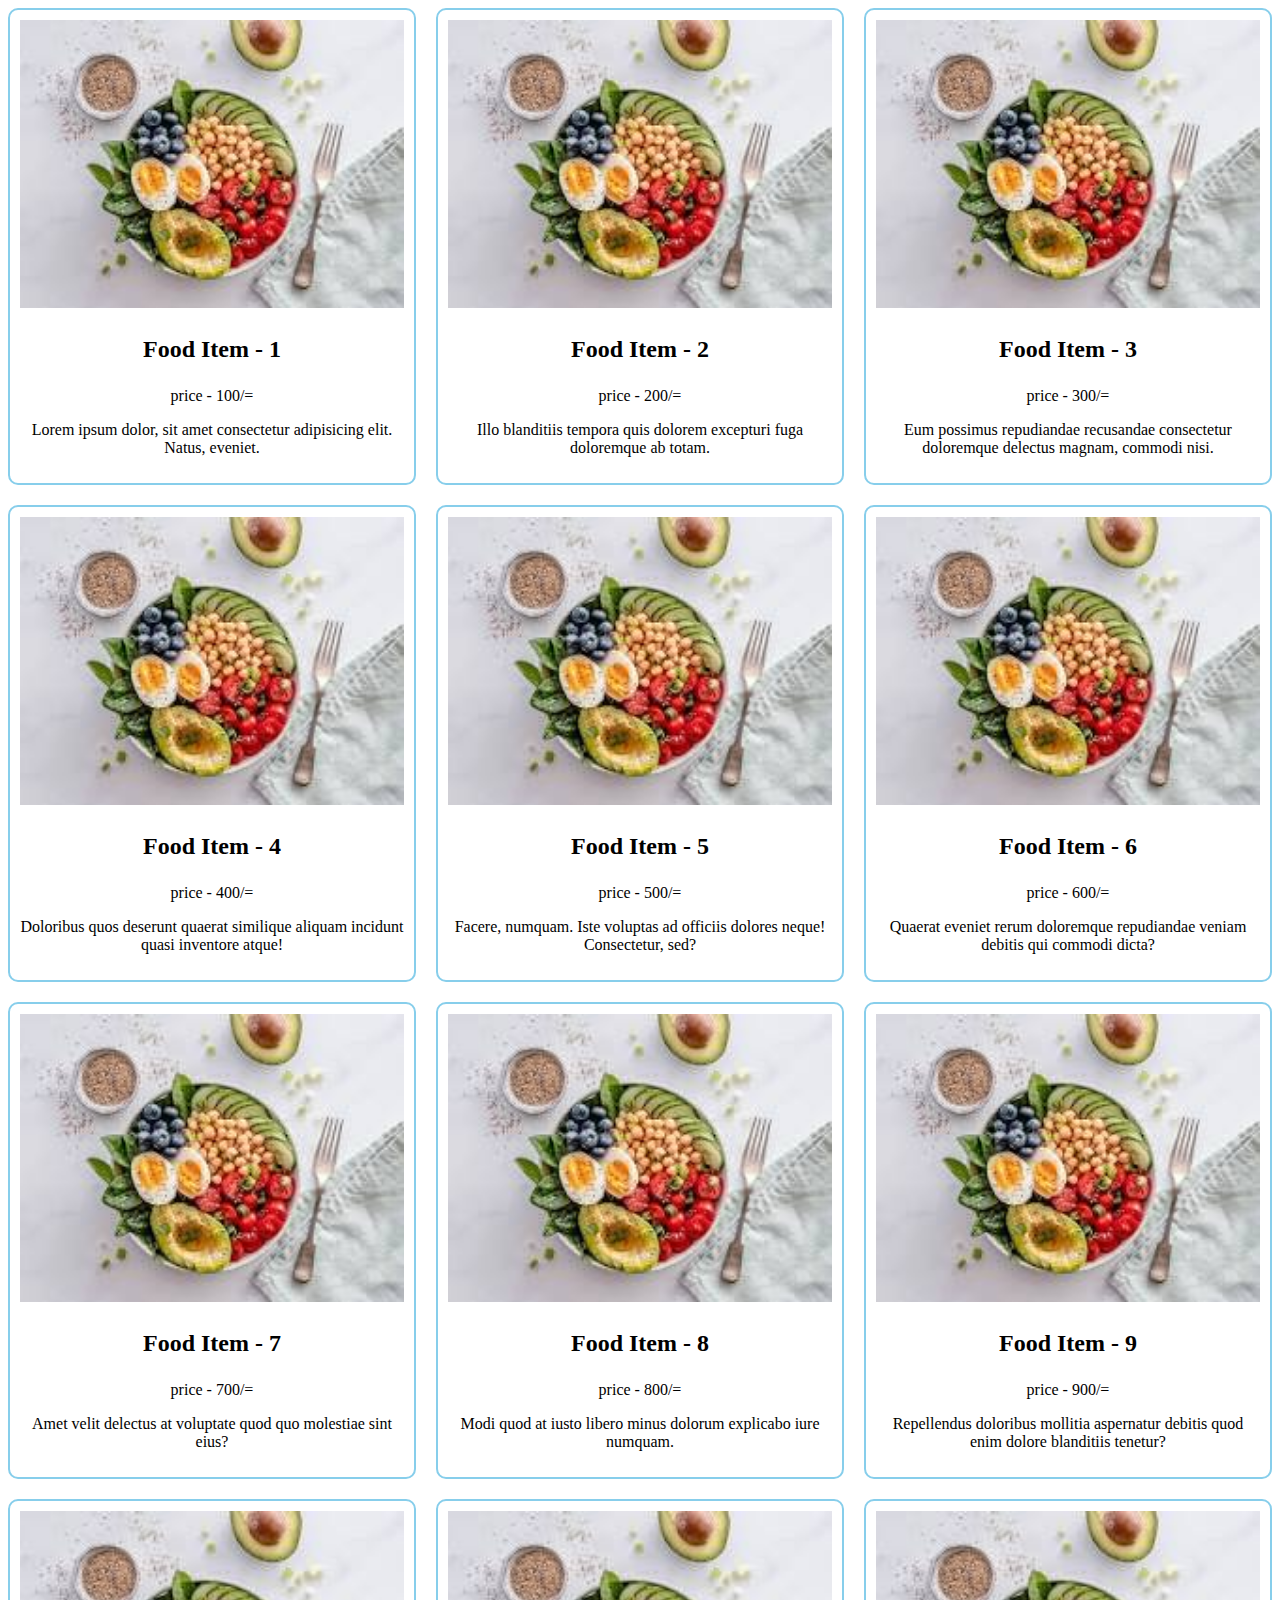
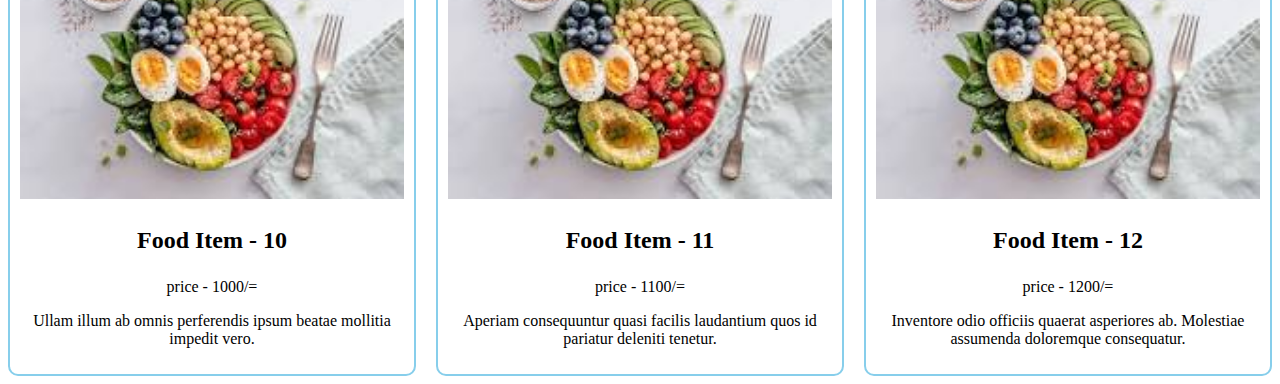
<file: media.html>
<!DOCTYPE html>
<html lang="en">
<head>
        <meta charset="UTF-8">
        <meta http-equiv="X-UA-Compatible" content="IE=edge">
        <meta name="viewport" content="width=device-width, initial-scale=1.0">
        <title>Document</title>
        <style>
                .container{
                        display: grid;
                        grid-template-columns: repeat(3,1fr);
                        column-gap: 20px;
                        row-gap: 20px;
                }
                .food{
                        border: 2px solid skyblue;
                        padding: 10px;
                        border-radius: 10px;
                }
                .food img{
                        width: 100%;
                }
                .food h3{
                        text-align: center;
                        font-size: 1.5em;
                }
                .food p{
                        text-align: center;
                }
                @media screen and (max-width: 576px) {
                        .container{
                                grid-template-columns: repeat(1,1fr);
                        }
                        
                }
        </style>
</head>
<body>
        <div class="container">
                <div class="food">
                        <img src="image/food.jpeg" alt="">
                        <h3>Food Item - 1</h3>
                        <p>price - 100/=</p>
                        <p>Lorem ipsum dolor, sit amet consectetur adipisicing elit. Natus, eveniet.</p>
                </div>
                <div class="food">
                        <img src="image/food.jpeg" alt="">
                        <h3>Food Item - 2</h3>
                        <p>price - 200/=</p>
                        <p>Illo blanditiis tempora quis dolorem excepturi fuga doloremque ab totam.</p>
                </div>
                <div class="food">
                        <img src="image/food.jpeg" alt="">
                        <h3>Food Item - 3</h3>
                        <p>price - 300/=</p>
                        <p>Eum possimus repudiandae recusandae consectetur doloremque delectus magnam, commodi nisi.</p>
                </div>
                <div class="food">
                        <img src="image/food.jpeg" alt="">
                        <h3>Food Item - 4</h3>
                        <p>price - 400/=</p>
                        <p>Doloribus quos deserunt quaerat similique aliquam incidunt quasi inventore atque!</p>
                </div>
                <div class="food">
                        <img src="image/food.jpeg" alt="">
                        <h3>Food Item - 5</h3>
                        <p>price - 500/=</p>
                        <p>Facere, numquam. Iste voluptas ad officiis dolores neque! Consectetur, sed?</p>
                </div>
                <div class="food">
                        <img src="image/food.jpeg" alt="">
                        <h3>Food Item - 6</h3>
                        <p>price - 600/=</p>
                        <p>Quaerat eveniet rerum doloremque repudiandae veniam debitis qui commodi dicta?</p>
                </div>
                <div class="food">
                        <img src="image/food.jpeg" alt="">
                        <h3>Food Item - 7</h3>
                        <p>price - 700/=</p>
                        <p>Amet velit delectus at voluptate quod quo molestiae sint eius?</p>
                </div>
                <div class="food">
                        <img src="image/food.jpeg" alt="">
                        <h3>Food Item - 8</h3>
                        <p>price - 800/=</p>
                        <p>Modi quod at iusto libero minus dolorum explicabo iure numquam.</p>
                </div>
                <div class="food">
                        <img src="image/food.jpeg" alt="">
                        <h3>Food Item - 9</h3>
                        <p>price - 900/=</p>
                        <p>Repellendus doloribus mollitia aspernatur debitis quod enim dolore blanditiis tenetur?</p>
                </div>
                <div class="food">
                        <img src="image/food.jpeg" alt="">
                        <h3>Food Item - 10</h3>
                        <p>price - 1000/=</p>
                        <p>Ullam illum ab omnis perferendis ipsum beatae mollitia impedit vero.</p>
                </div>
                <div class="food">
                        <img src="image/food.jpeg" alt="">
                        <h3>Food Item - 11</h3>
                        <p>price - 1100/=</p>
                        <p>Aperiam consequuntur quasi facilis laudantium quos id pariatur deleniti tenetur.</p>
                </div>
                <div class="food">
                        <img src="image/food.jpeg" alt="">
                        <h3>Food Item - 12</h3>
                        <p>price - 1200/=</p>
                        <p>Inventore odio officiis quaerat asperiores ab. Molestiae assumenda doloremque consequatur.</p>
                </div>
        </div>
</body>
</html>
</file>
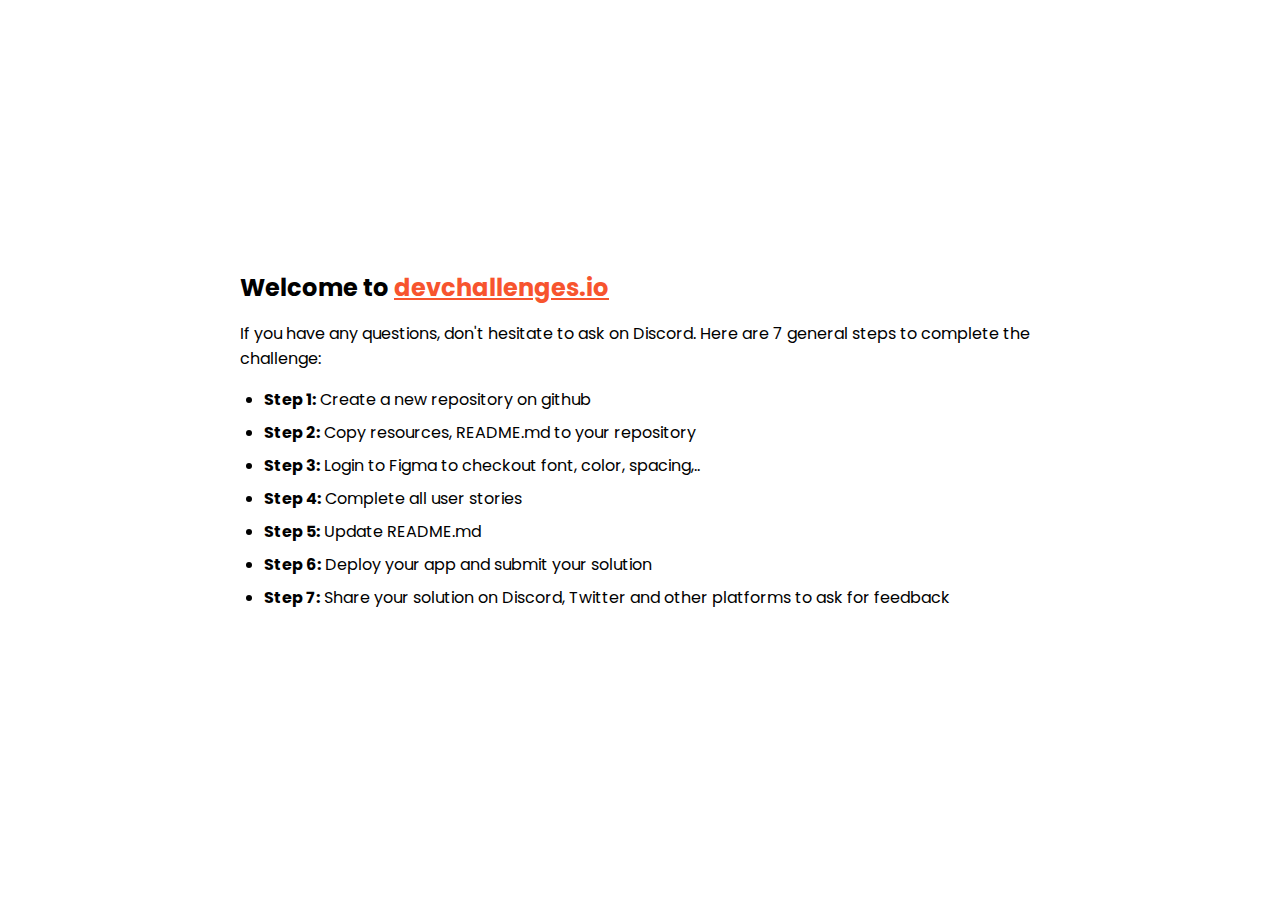
<file: my-team-page-master/index 4.31.05 PM 4.31.05 PM 4.31.05 PM.html>
<!DOCTYPE html>
<html lang="en">
  <head>
    <meta charset="utf-8" />
    <meta
      name="viewport"
      content="width=device-width, initial-scale=1,
  maximum-scale=5"
    />

    <link rel="icon" href="devchallenges.png" />

    <link
      rel="shortcut icon"
      type="image/x-icon"
      href="https://devchallenges.io/"
    />

    <link
      href="https://fonts.googleapis.com/css2?family=Poppins:wght@400;500&display=swap"
      rel="stylesheet"
    />

    <title>Devchallenges</title>

    <style>
      body {
        font-family: "Poppins", sans-serif;
      }

      ul {
        padding-left: 24px;
      }

      li {
        margin-bottom: 8px;
      }

      .welcome {
        max-width: 800px;
        margin: 0 auto;
      }

      .welcome-text {
        margin-top: 30vh;
        font-weight: 500;
      }

      .welcome-text p {
        font-size: 1rem;
        font-weight: 400;
      }

      .welcome-text h1 {
        font-size: 1.5rem;
      }

      .welcome-text a {
        color: #f7542e;
      }
    </style>
  </head>
  <body>
    <div class="welcome">
      <div class="welcome-text">
        <h1>
          Welcome to
          <a href="https://devchallenges.io/" target="_blank"
            >devchallenges.io</a
          >
        </h1>

        <p>
          If you have any questions, don't hesitate to ask on Discord. Here are
          7 general steps to complete the challenge:
        </p>
      </div>

      <ul>
        <li><b>Step 1:</b> Create a new repository on github</li>
        <li><b>Step 2:</b> Copy resources, README.md to your repository</li>
        <li>
          <b>Step 3:</b> Login to Figma to checkout font, color, spacing,..
        </li>
        <li><b>Step 4:</b> Complete all user stories</li>
        <li><b>Step 5:</b> Update README.md</li>
        <li><b>Step 6:</b> Deploy your app and submit your solution</li>
        <li>
          <b>Step 7:</b> Share your solution on Discord, Twitter and other
          platforms to ask for feedback
        </li>
      </ul>
    </div>
  </body>
</html>
</file>
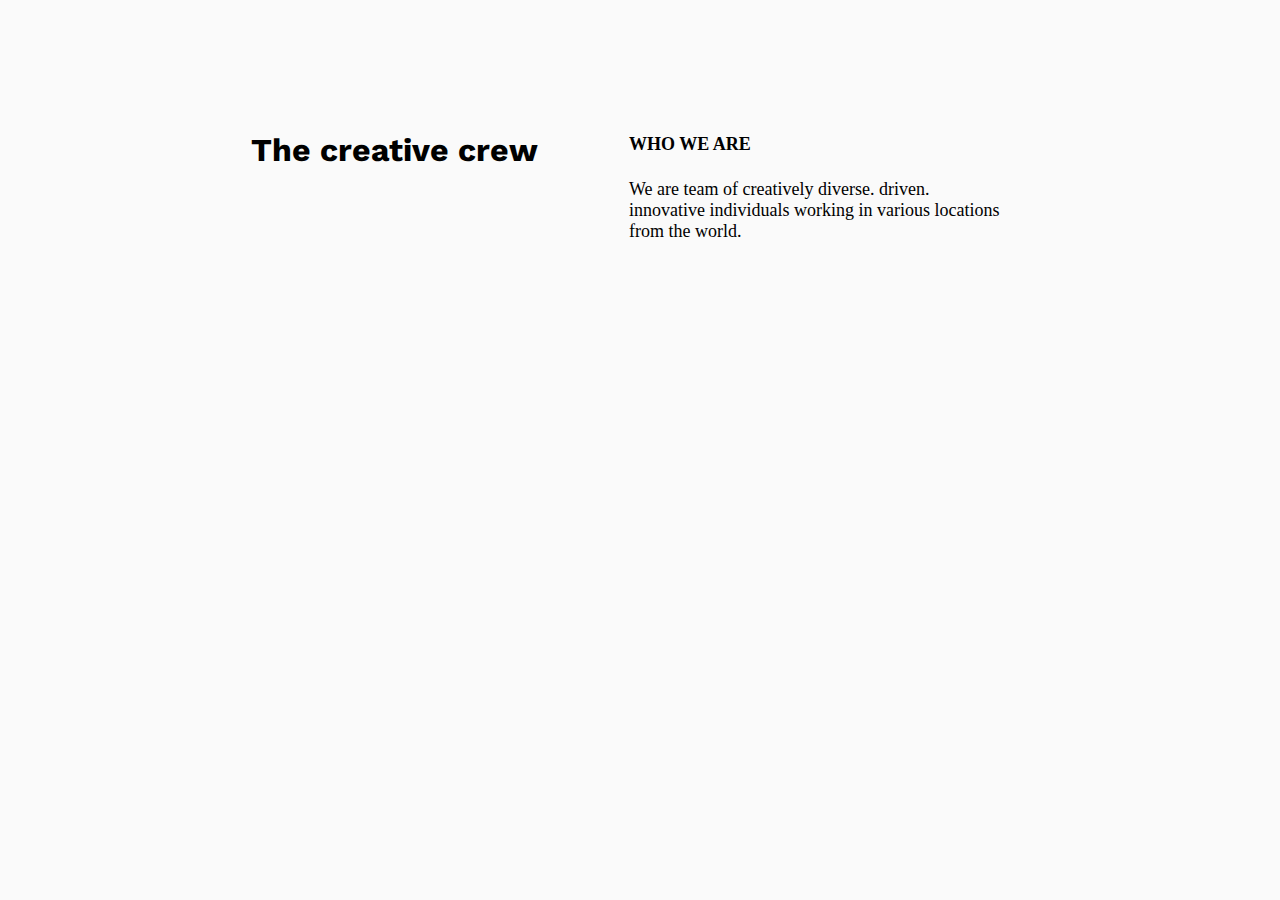
<file: my-team-page-master/page.html>
<!DOCTYPE html>
<html lang="en">
<head>
        <meta charset="UTF-8">
        <meta http-equiv="X-UA-Compatible" content="IE=edge">
        <meta name="viewport" content="width=device-width, initial-scale=1.0">
        <title>Document</title>
        <link rel="preconnect" href="https://fonts.googleapis.com">
<link rel="preconnect" href="https://fonts.gstatic.com" crossorigin>
<link href="https://fonts.googleapis.com/css2?family=Lato:wght@300;400;700;900&family=Open+Sans:ital,wght@0,400;0,700;0,800;1,400&family=Work+Sans:wght@400;600;700;800&display=swap" rel="stylesheet">
<link rel="stylesheet" href="style.css">
</head>
<body>
        <header>
                <div class="title-1"><h1 class="title">The creative crew</h1>
                </div>
                <div>
                        <h4 class="head-title">Who we are</h4>
                        <p class="heed-description">We are team of creatively diverse.  driven.  innovative individuals working in various locations from the world.</p>
                </div>

        </header>
        <main>

        </main>
        <footer>

        </footer>
        
</body>
</html>
</file>
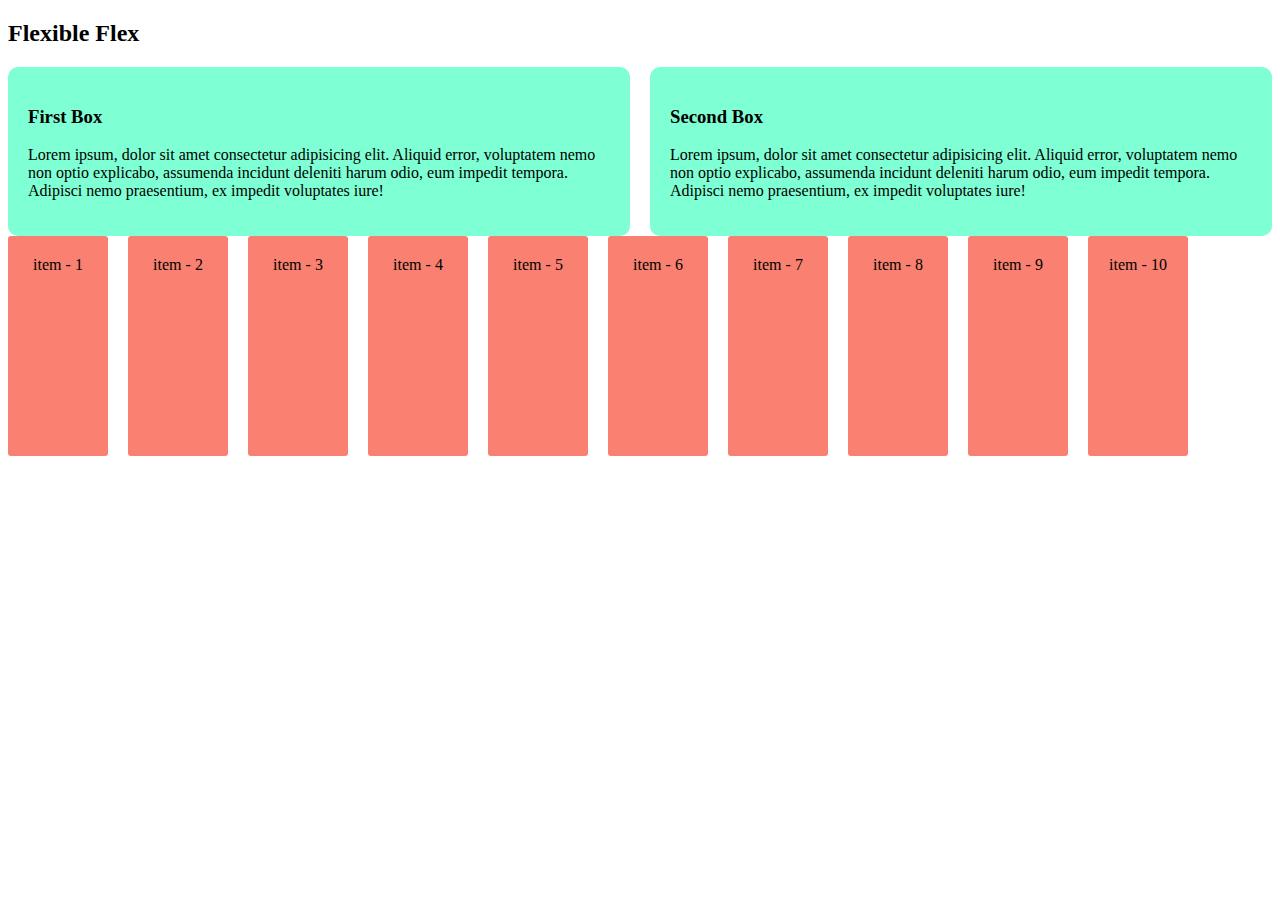
<file: simple-responsive/flex.html>
<!DOCTYPE html>
<html lang="en">
<head>
        <meta charset="UTF-8">
        <meta http-equiv="X-UA-Compatible" content="IE=edge">
        <meta name="viewport" content="width=device-width, initial-scale=1.0">
        <title>Responsive Flex</title>
        <style>
                .container{
                        display: flex;
                        gap: 20px;
                }
                .box{
                        background-color: aquamarine;
                        padding: 20px;
                        border-radius: 10px;
                }
                .container-2{
                        display: flex;
                        gap: 20px;
                        flex-wrap: wrap;
                }
                .item{
                        height: 200px;
                        width: 100px;
                        background-color: salmon;
                        border-radius: 3px;
                        text-align: center;
                        padding-top: 20px;
                }
                @media screen and (max-width:576px) {
                        .container{
                                flex-direction: column;
                        }
                        
                }
        </style>
</head>
<body>
        <h2>Flexible Flex</h2>
        <div class="container">
                <div class="box">
                        <h3>First Box</h3>
                        <p>Lorem ipsum, dolor sit amet consectetur adipisicing elit. Aliquid error, voluptatem nemo non optio explicabo, assumenda incidunt deleniti harum odio, eum impedit tempora. Adipisci nemo praesentium, ex impedit voluptates iure!</p>
                </div>
                <div class="box">
                                <h3>Second Box</h3>
                        <p>Lorem ipsum, dolor sit amet consectetur adipisicing elit. Aliquid error, voluptatem nemo non optio explicabo, assumenda incidunt deleniti harum odio, eum impedit tempora. Adipisci nemo praesentium, ex impedit voluptates iure!</p>
                
                </div>
        </div>
        <div class="container-2">
                <div class="item">item - 1</div>
                <div class="item">item - 2</div>
                <div class="item">item - 3</div>
                <div class="item">item - 4</div>
                <div class="item">item - 5</div>
                <div class="item">item - 6</div>
                <div class="item">item - 7</div>
                <div class="item">item - 8</div>
                <div class="item">item - 9</div>
                <div class="item">item - 10</div>
        </div>
</body>
</html>
</file>
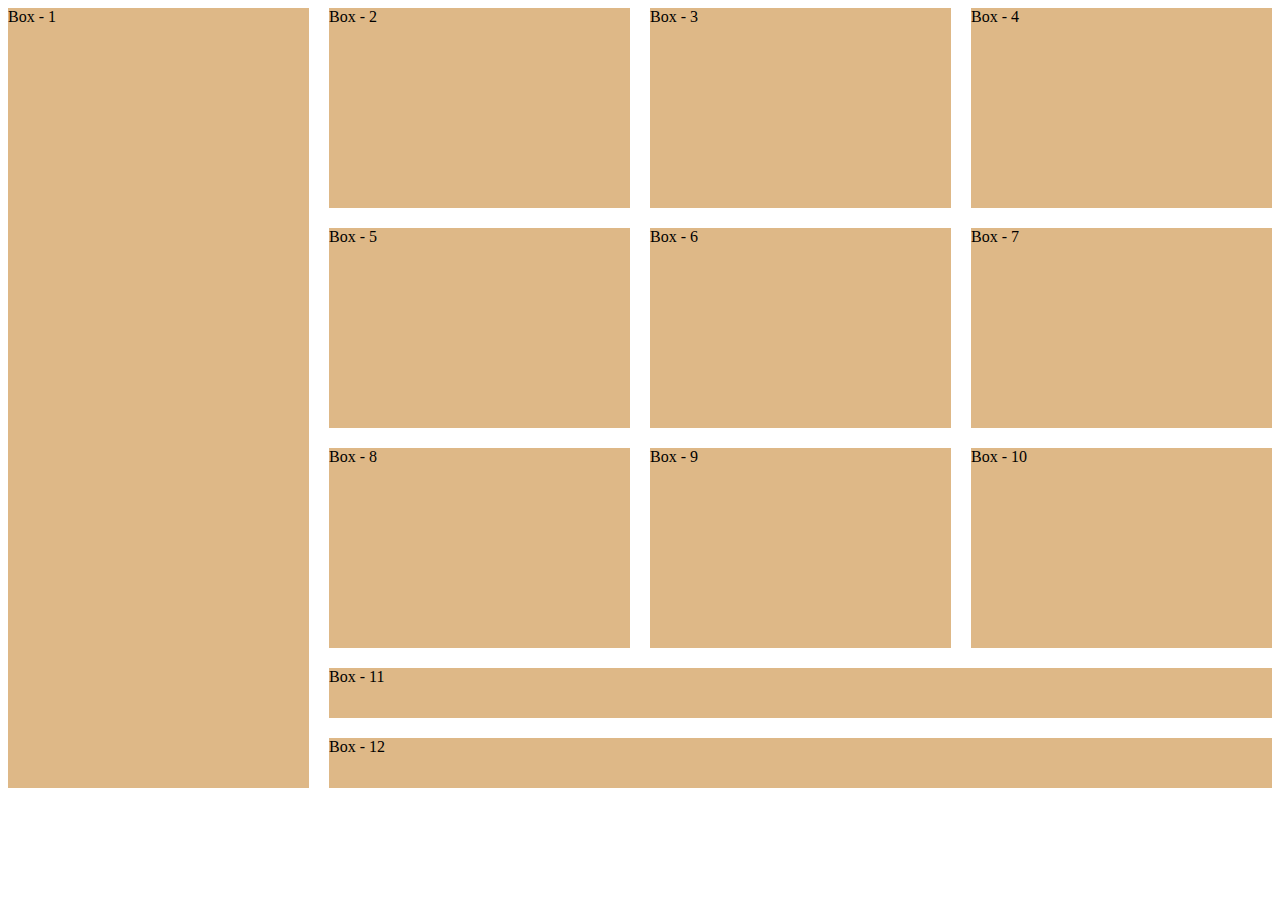
<file: simple-responsive/grid.html>
<!DOCTYPE html>
<html lang="en">
<head>
        <meta charset="UTF-8">
        <meta http-equiv="X-UA-Compatible" content="IE=edge">
        <meta name="viewport" content="width=device-width, initial-scale=1.0">
        <title>Document</title>
        <style>
                .container{
                        display: grid;
                        grid-template-columns: repeat(4,1fr);
                        grid-template-rows: repeat(3, 200px) 50px 50px;
                        gap :20px;
                }
                .box{
                        background-color: burlywood;
                }
                #box-1{
                        grid-row: span 5;
                }
                #box-11 ,#box-12{
                        grid-column: span 3;
                }
        </style>
</head>
<body>
        <div class="container">
                <div class="box" id="box-1">Box - 1</div>
                <div class="box" id="box-2">Box - 2</div>
                <div class="box" id="box-3">Box - 3</div>
                <div class="box" id="box-4">Box - 4</div>
                <div class="box" id="box-5">Box - 5</div>
                <div class="box" id="box-6">Box - 6</div>
                <div class="box" id="box-7">Box - 7</div>
                <div class="box" id="box-8">Box - 8</div>
                <div class="box" id="box-9">Box - 9</div>
                <div class="box" id="box-10">Box - 10</div>
                <div class="box" id="box-11">Box - 11</div>
                <div class="box" id="box-12">Box - 12</div>
        </div>
</body>
</html>
</file>
<file: architect-website/style.css>
/* shared */
* {
        box-sizing: border-box;
}

body {
        font-family: 'Lato', sans-serif;
        font-family: 'Open Sans', sans-serif;
        font-family: 'Work Sans', sans-serif;
}

#title-font {
        color: #131313;
}

#p-font {
        color: #727272;

}

.btn-primary {
        border-radius: 8px;
        background: #FF900E;
        color: #FFF;
        text-align: center;
        font-size: 20px;
        font-weight: 600;
        padding: 20px 24px;
        border: 0;
        cursor: pointer;
}

/* nav bar */
header {

        background: rgba(255, 144, 14, 0.10);
        padding: 50px 150px;
        height: auto;
        width: auto;
}

nav {
        display: flex;
        justify-content: space-between;
        align-items: center;

}

.nav-title {
        font-size: 2.81rem;
        font-weight: 700;
        text-align: center;
}

nav>ul {
        display: flex;
}

nav>ul>li {
        list-style-type: none;
        margin-right: 20px;
}

nav>ul>li>a {
        text-decoration: none;
        font-size: 1.125rem;
        color: #424242;
}


/* banner */
.banner-content {
        margin-bottom: 50px;
}

.banner-title {
        font-size: 4rem;
        font-weight: 700;
        text-align: center;
}

.title-description {
        text-align: center;
        margin-bottom: 32px;
        font-size: 1rem;
}

.banner>img {
        width: 100%;
}

/* features */
.feature {
        display: flex;
        justify-content: space-between;
        padding: 85px 150px 169px;
}

.feature-img {
        display: grid;
        grid-template-columns: repeat(2, 1fr);

        gap: 10px;
}

.feature-items {
        height: 300px;
        width: 280px;
}

.feature-container {
        margin-top: 130px;
        margin-left: 40px;
}

.feature-title {
        font-size: 2.81rem;
        font-weight: 700;
        color: #FF900E;

}

.feature-description {
        font-size: 1rem;
        margin-bottom: 30px;
}


/* love & enjoy */
.love-features {
        display: flex;
        justify-content: space-around;
        margin-left: 80px;
        margin-right: 40px;
}

.love-container {
        max-width: 500px;
        margin-bottom: 30px;
}

.feature-item {
        border-radius: 8px;
        background: #FFF;
        box-shadow: 0px 4px 30px 0px rgba(0, 0, 0, 0.06);
        margin-bottom: 20px;
        padding: 5px 20px;
}

.feature-item-title {
        font-size: 1.25rem;
}


.love-title {
        font-size: 2.8rem;
        border-left: 10px solid rgb(246, 107, 8);
        padding-left: 20px;

}

.love-description,
.feature-item-details {
        font-size: 1rem;
}

.love-img {
        max-width: 600px;
        max-height: 980px;
        margin-left: 50px;
}

.ten-year-badge {
        border-radius: 8px;
        background: #FF900E;
        box-shadow: 0px 4px 30px 0px rgba(0, 0, 0, 0.06);
        color: #FFF;
        max-width: 340px;
        padding: 20px 15px;
        text-align: center;
        position: relative;
        bottom: 100px;
}

.ten-year-badge h2 {
        font-size: 4rem;
        margin: 0;
}

.ten-year-badge p {
        font-size: 1rem;
}

/* Fact Section */
.fact {
        margin: 0px 150px;
}

.fact-title {
        font-size: 3rem;
        font-weight: 700;
        margin: 0%;
}

.fact-description {
        font-size: 1rem;
        margin-bottom: 100px;
}

.fact-container {
        margin-left: 0;
        display: grid;
        grid-template-columns: repeat(4, 1fr);
        column-gap: 120px;
}

.fact-item {
        text-align: center;
        padding: 40px;
}

.fact-img {
        max-width: 45px;
        max-width: 45px;
        margin-bottom: 10px;
}

.price {
        font-size: 2.8rem;
        font-weight: 600;
        margin: 0;
}

.fact-name {
        font-size: 1.25rem;
        font-weight: 600;
        margin: 0;
}


/* sponsor */
.sponsor {
        margin: 50px 150px 100px;
}

#sponsor-title {
        margin: 0;
}

.sponsor-details {
        color: #727272;
}

.icon-container {
        margin-top: 50px;
        display: grid;
        grid-template-columns: repeat(5, 1fr);
        column-gap: 100px;
}

.icon {
        max-width: 120px;
        max-height: 50px;
}

/* footer */
footer {
        margin: 80px 150px 80px;
        padding: 30px;
        border-radius: 8px;
        background: #FFF4E7;
        text-align: center;
        font-size: 1.25rem;
}
</file>
<file: architect-website/style2.css>
/* responsive */
@media screen and (max-width:576px) {

        nav,
        .feature,
        .love-features {
                flex-direction: column;
        }

        header,
        .feature {
                padding: 20px;
        }

        .banner-title {
                font-size: 2rem;
        }

        .feature-img {
                grid-template-columns: repeat(1, 1fr);
        }

        .feature-container,
        footer,
        .love-features,
        .love-img {
                margin: 0px;
        }

        .love-img {
                width: 480px;
                padding: 5px;
        }



}

@media screen and (min-width:576px) and (max-width:768px) {

        nav,
        .feature,
        .love-features {
                flex-direction: column;
        }

        header,
        .love-container {
                padding: 20px;
        }

        .feature {
                padding: 0px;
        }

        .feature-img {
                grid-template-columns: repeat(2, 1fr);
        }

        .feature-container,
        footer,
        .love-features {
                margin: 0px;
        }
}
</file>
<file: B8A2-Gamer-Zone/style.css>
/* Shared Parts */
* {
        box-sizing: border-box;
}

body {
        font-family: 'Lato', sans-serif;
        font-family: 'Open Sans', sans-serif;
        font-family: 'Work Sans', sans-serif;
        width: 100%;
}

.fa-brands {
        font-size: 20px;
}

.btn-primary {
        border-radius: 48px;
        background: var(--linear, linear-gradient(90deg, #FF42A5 0%, #FF42A5 100%));
        padding: 15px 30px;
        color: #FFF;
        font-size: 1.25rem;
        border: 0;
}

#btn-secondary {
        background: #4EC5F7;
        margin-left: 20px;
}

#color-linear {
        background: linear-gradient(180deg, #F948B2 0%, #8758F1 100%);
        background-clip: text;
        -webkit-background-clip: text;
        -webkit-text-fill-color: transparent;
}

.font-title {
        font-size: 3rem;
        color: #0B0223;
        font-weight: 600;
        margin: 0%;
}

.p-description {
        color: #534C64;
        font-size: 1rem;
        font-weight: 400;

}

/* Header section */
header {

        max-height: 130px;
        background: #FFF;
        box-shadow: 0px 4px 30px 0px rgba(0, 0, 0, 0.05);


}

.nav {
        display: flex;
        align-items: center;
        margin: 0px 150px;
}

.logo-container {
        display: flex;
        align-items: center;
        width: 50%;
}

.logo-container>img {
        max-width: 86px;
        object-fit: cover;

}

.logo-container>p {
        margin-left: 20px;
        font-size: 2.8rem;
        font-weight: 700;
}

.nav-items {
        width: 50%;
}

.nav-items ul {
        display: flex;
        justify-content: space-between;
        justify-content: end;
}

.nav-items>ul>li {
        list-style: none;
        margin-left: 50px;
}

.nav-items>ul>li>a {
        text-decoration: none;
        color: #3C354F;
        font-size: 1rem;
        font-weight: 500;
}

.nav-items>ul>li>a>span {
        margin-right: 15px;
}

/* banner section */
.banner {
        background: #FFF;
        display: flex;
        justify-content: space-between;
        margin-right: 150px;

}

.banner-container {
        width: 50%;
        padding-top: 120px;

        padding-left: 150px;
        background: linear-gradient(223deg, rgba(140, 87, 238, 0.03) 0%, rgba(241, 68, 174, 0.03) 100%);
}



.font-p {
        font-size: 1.25rem;
        color: #534C64;
        font-weight: 500;
}

.goat {
        font-size: 6rem;
        font-weight: 800;

        margin: 0%;
}

.banner-img-container {
        width: 50%;
        padding-left: 60px;
        padding-right: 150px;
}

.banner-img-container img {
        width: 600px;
}

/* gamer section */
.gamer {
        background: linear-gradient(90deg, rgba(255, 66, 165, 0.03) 0%, rgba(255, 66, 165, 0.03) 100%);
        padding: 40px 100px;
        display: flex;
}

.gamer-img {
        margin-right: 20px;
}

.gamer-img img {
        max-width: 700px;
}

.gamer-container-one {
        margin-top: 40px;
        text-align: right;
}

.gamer-title {
        font-size: 3rem;
        font-weight: 700;
        margin: 0%;
}

.gamer-tag>h5 {
        color: #534C64;
        font-size: 1rem;
        font-weight: 500;
        margin: 20px opx;
}

.gamer-tag>p {
        color: #534C64;
        font-size: 1.75rem;
        font-weight: 700;
        margin: 0%;
}

/* Funny Videos */
.funny-videos {
        text-align: center;
}

.video-title {
        color: #0B0223;
        font-size: 3rem;
        font-weight: 700;
        margin-bottom: 10px;
}

.funny-video-container {
        margin: 40px 110px;
        display: grid;
        grid-template-columns: repeat(4, 1fr);
        column-gap: 15px;
        text-align: left;
}

.funny-vid-img img {
        width: 280px;
}

#hover-img {
        position: relative;
        display: inline-block;
        overflow: hidden;
}

.play-icon {
        position: absolute;
        top: 120px;
        left: 40%;
        font-size: 3rem;
        color: rgb(8, 0, 0);
        opacity: 0;
        transition: opacity 0.3s ease;
}

.image-heading {
        position: absolute;
        bottom: 150px;
        left: 25%;
        color: rgb(242, 5, 5);
        font-size: 1.5rem;
        opacity: 0;
        transition: opacity 0.3s ease;
}



#hover-img:hover .play-icon,
#hover-img:hover .image-heading {
        opacity: 1;
}

/* Play & Downloads */
.play {
        margin-top: 100px;
        margin-right: 120px;
        display: flex;
}

.play-container {
        max-width: 320px;
        text-align: right;
        margin: 200px 50px 150px 150px;
}

.play-container h3 {
        font-size: 2.5rem;
}

.play-img-container>img {
        margin-left: 180px;
}

.img-relative {
        border-radius: 8px;
        border: 10px solid #FFF;

}

.img-relative>img {
        position: relative;
        bottom: 300px;
        margin: 0%;
}

/* career section */
.career {
        width: 100%;
        max-height: 800px;
        background: linear-gradient(90deg, #FF42A5 0%, #FF42A5 100%);
        display: flex;

}

.career-container {
        width: 50%;
        padding-left: 120px;
        padding-top: 60px;
}

.career-items {
        display: flex;
        justify-content: space-between;
        color: #FFF;
        font-size: 1rem;
}

.career-item-detail-no {
        text-align: right;
}

.career-img {
        width: 50%;
}

.career-img>img {
        width: 710px;
}

#career-btn {
        color: #FF42A5;
        border-radius: 48px;
        background: #FFF;
        font-weight: 600;
        margin-top: 50px;
}

/* button Container */
.btn-container {

        background: linear-gradient(90deg, rgba(255, 66, 165, 0.03) 0%, rgba(255, 66, 165, 0.03) 100%);
}

.btn-container-item {
        padding: 100px 150px;
        display: grid;
        grid-template-columns: repeat(5, 1fr);
        gap: 30px;
}

.btn {
        display: flex;
        position: relative;
        background-color: #FFF;
        border-radius: 30px;
}

.btn>img {
        margin-right: 10px;

}

.btn:hover {
        cursor: pointer;
        border: 2px solid #ffa2a5;
        border-radius: 30px;
        padding: 10px 0px;
}

.btn:hover .overlay {
        color: #FF42A5;
}


/* footer */
footer {
        background: #0B0223;
        width: 100%;
        text-align: center;
}

footer>.logo-container {
        padding: 0% 42%;
}

.gamer-container {
        display: grid;
        grid-template-columns: repeat(6, 1fr);

}

.gamer-container>h3 {
        color: #FFF;
        text-align: center;
        font-size: 1rem;
        font-weight: 500;
        margin: 0%;
        margin-right: 50px;


}

.social-link {
        margin: 30px 0px;
}

.social-link>a>.fa-brands {
        font-size: 40px;
        margin-right: 20px;
        color: #FFF;

}

.gamer-condition {
        display: grid;
        grid-template-columns: repeat(4, 1fr);
        margin-bottom: 30px;


}

.gamer-condition>h2 {
        color: rgba(255, 255, 255, 0.60);
        text-align: center;
        font-size: .85rem;
        font-weight: 500;
        margin: 0%;
}


#footer-title {
        color: rgba(255, 255, 255, 0.60);
        padding-bottom: 40px;
}
</file>
<file: B8A2-Gamer-Zone/responsive.css>
@media screen and (max-width:576px) {
        body {
                padding: 0px;
        }

        header {
                margin-bottom: 100px;
                width: 400px;
        }

        .nav {
                min-height: 130px;
        }

        .nav,
        .nav-items ul,
        .banner,
        .banner-container,
        .banner-img-container,
        .gamer,
        .play,
        .career,
        .career-container {
                flex-direction: column;
                margin-bottom: 20px;
                width: 400px;
                margin: 0%;
        }

        .banner,
        .banner-img-container,
        .banner-container,
        .banner-img-container,
        .gamer,
        .funny-video-container,
        .play-container,
        .play-img-container>img,
        .career-container,
        .career-img,
        .btn-container-item,
        .btn-container {
                margin: 0%;
                padding: 0%;
        }

        .banner-img-container>img,
        .gamer-img>img,
        .funny-videos,
        .btn-container,
        .career-img>img,
        footer {
                width: 400px;
        }

        .funny-video-container {
                grid-template-columns: repeat(1, 1fr);
        }

        .play-img-container>img {
                width: 350px;
                margin-left: 70px;
        }

        .img-relative>img {
                width: 200px;
                bottom: 100px;
        }

        .btn-container-item {
                grid-template-columns: repeat(3, 1fr);
        }

        .btn {
                border-radius: 10px;
                height: 20px;
                font-size: 0.5rem;
        }

        .btn>img {
                margin-right: 0px;


        }

        .nav-items>ul>li>a,
        .career-items {
                font-size: .5rem;
        }

        footer>.logo-container {
                padding: 0% 15%;
        }

        .gamer-container>h3,
        .gamer-condition>h2,
        footer {
                font-size: 0.4rem;
                margin-right: 0px;
        }

        .social-link>a>.fa-brands {
                font-size: 20px;
        }
}


/* tablet */
@media screen and (min-width: 576px) and (max-width:960px) {
        body {
                padding: 10px;
        }

        header,
        .video-title,
        .career-container {
                margin-bottom: 100px;
                padding: 0%;
                font-size: 1 rem;
        }

        .nav,
        .banner,
        .banner-container,
        .banner-container,
        .banner-img-container,
        .gamer,
        .gamer-img,
        .gamer-container-one,
        .funny-video-container,
        .video-title,
        .play,
        .play-container,
        .career,
        .career-container,
        .btn-container-item,
        footer>.logo-container {
                margin: 0%;
                padding: 0%;

        }

        .logo-container {
                width: 20%;
        }

        .nav-items>ul>li {
                margin-right: 2px;
        }

        .nav-items {
                width: 40%;

        }

        .nav-items>ul>li>a,
        .career-items {
                font-size: .5rem;
        }

        .banner,
        .gamer,
        .play,
        .career {
                flex-direction: column;
        }

        .banner-container {
                margin: 0px 100px;
        }

        .gamer-img img,
        .gamer-container-one,
        .funny-videos,
        .career-img>img,
        .career,
        footer,
        .play-container {
                max-width: 600px;
        }

        .gamer-container-one,
        .play-container {
                text-align: center;
        }

        .funny-video-container {
                grid-template-columns: repeat(2, 1fr);
        }

        .play-img-container>img {
                width: 450px;
        }

        .career-container {
                width: 100%;
                padding: 0% 10%;
        }

        .btn-container-item {
                grid-template-columns: repeat(3, 1fr);
        }

        footer>.logo-container {
                padding: 0% 25%;
        }

        .gamer-container>h3,
        .gamer-condition>h2,
        footer {
                font-size: 0.6rem;
                margin-right: 0px;
        }

        .social-link>a>.fa-brands {
                font-size: 30px;
        }
}
</file>
<file: my-team-page-master/style.css>
body{
        font-family: 'Lato', sans-serif;
font-family: 'Open Sans', sans-serif;
font-family: 'Work Sans', sans-serif;
background: #FAFAFA;

line-height: normal;
line-height: normal;
font-style: normal;
}
header{
        display: grid;
        grid-template-columns: repeat(2,1fr);
        justify-content: center;
        margin: 110px 265px 96px 243px;
}
.title-1{
        color: #000;
font-weight: 700;
line-height: normal;
}
.head-title{
        color: #000;
font-family: Poppins;
font-size: 18px;
font-weight: 600;
text-transform: uppercase;
}
.heed-description{
        color: #000;
font-family: Poppins;
font-size: 18px;
font-weight: 400;
}
@media screen and (max-width:576px) {
        .header{
                grid-template-rows: repeat(1,1fr);
        }
        
}
</file>
